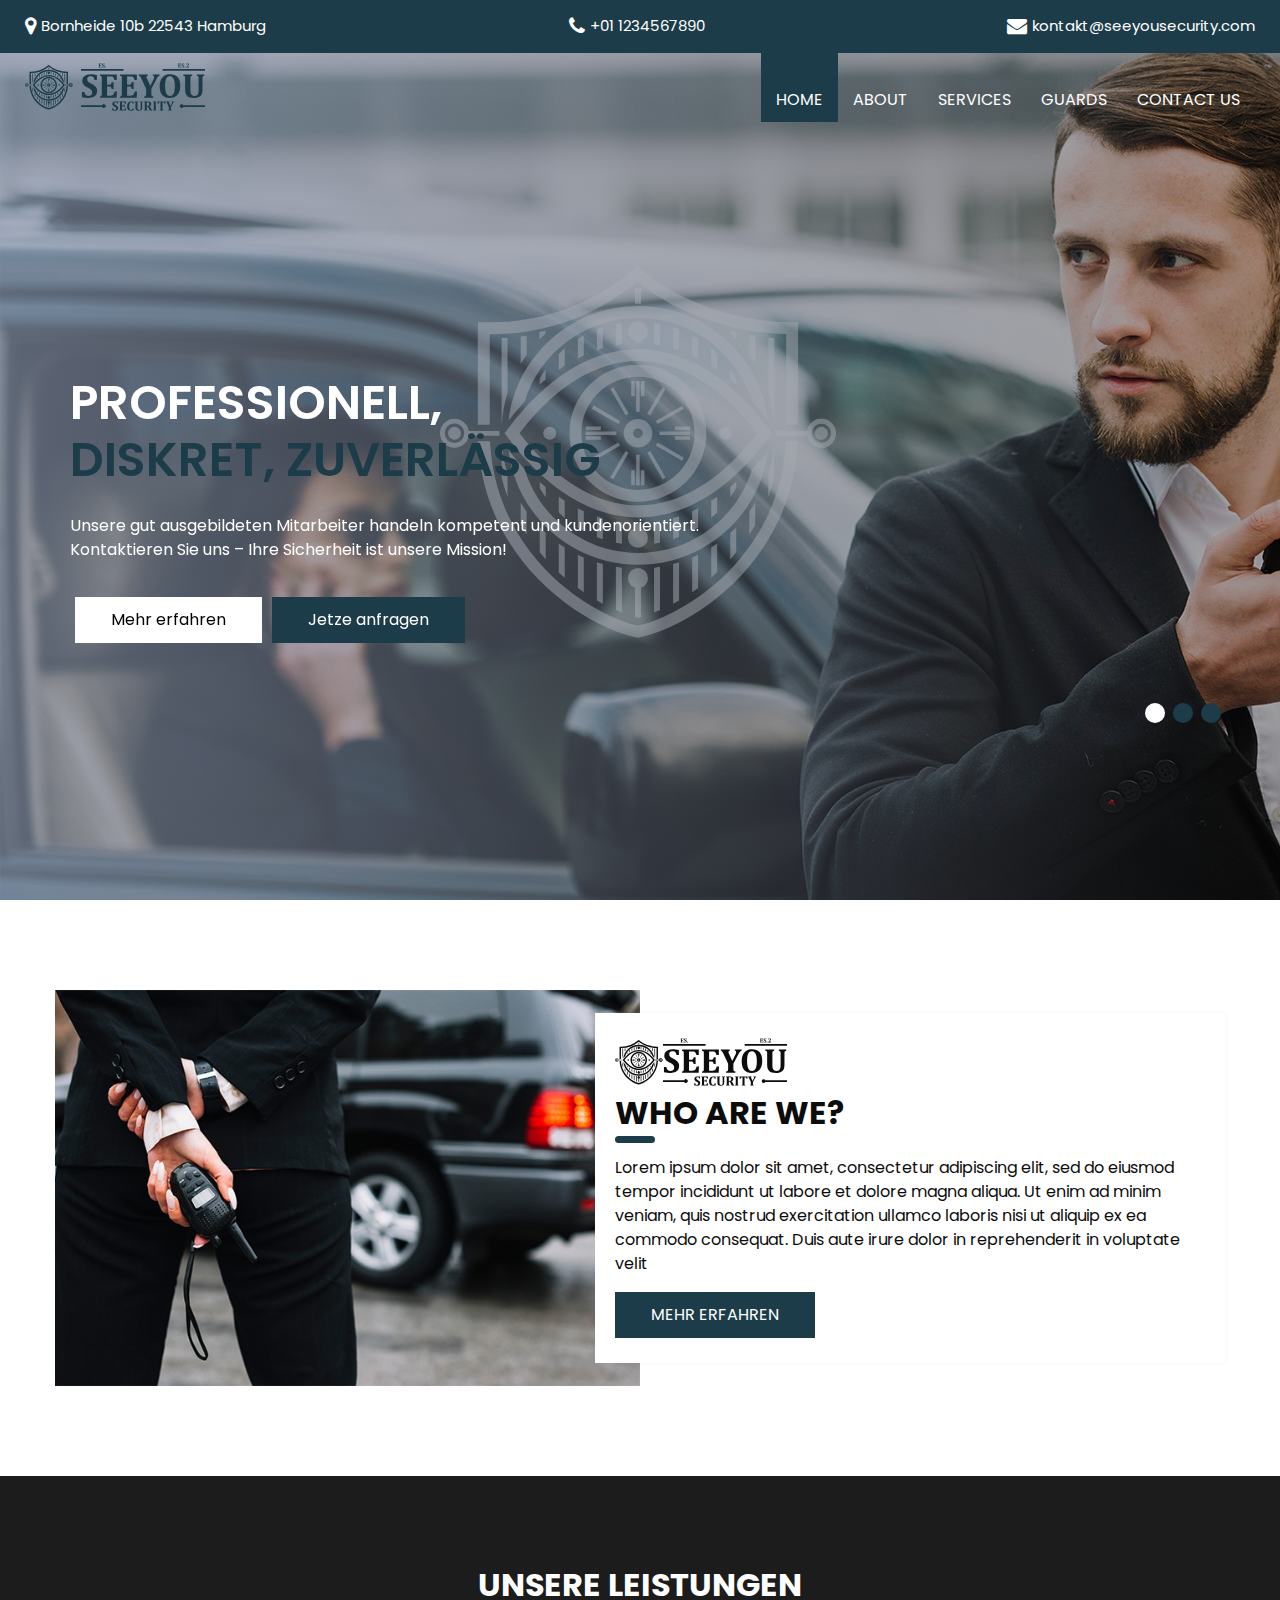
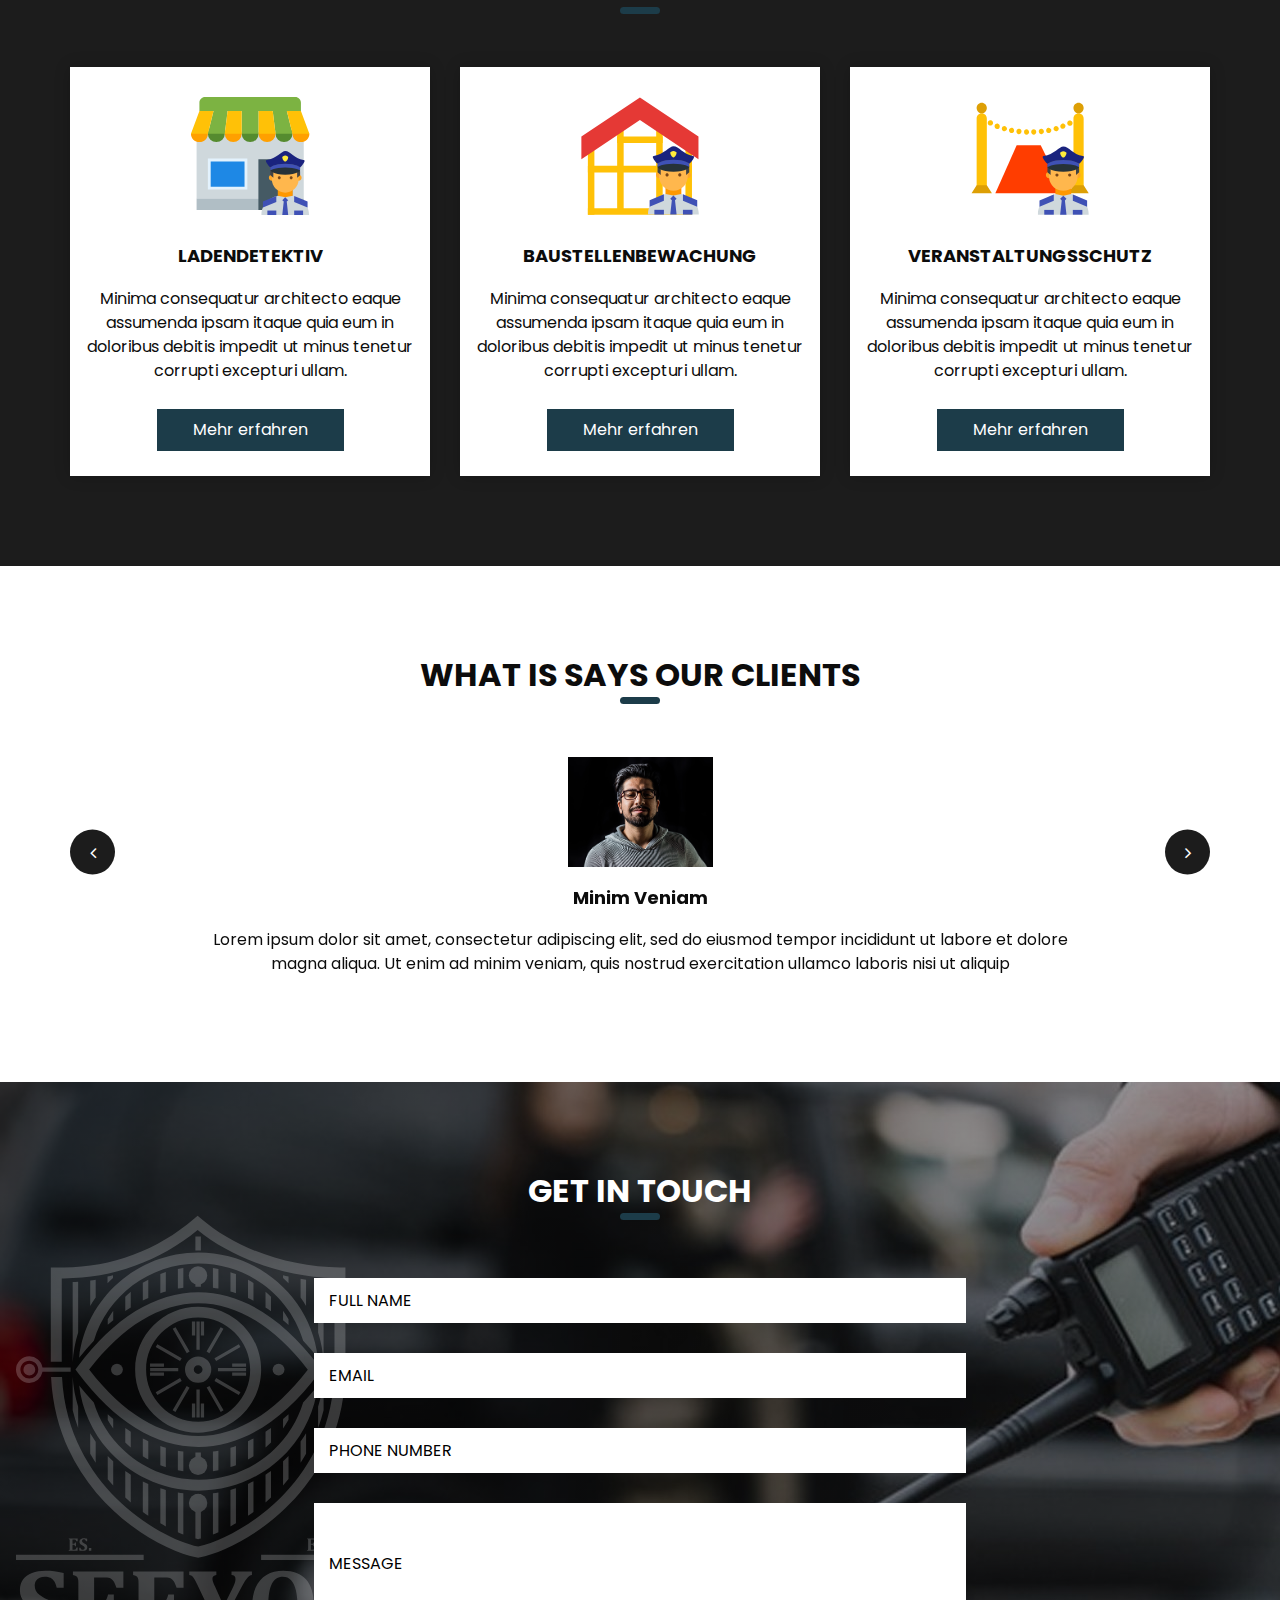
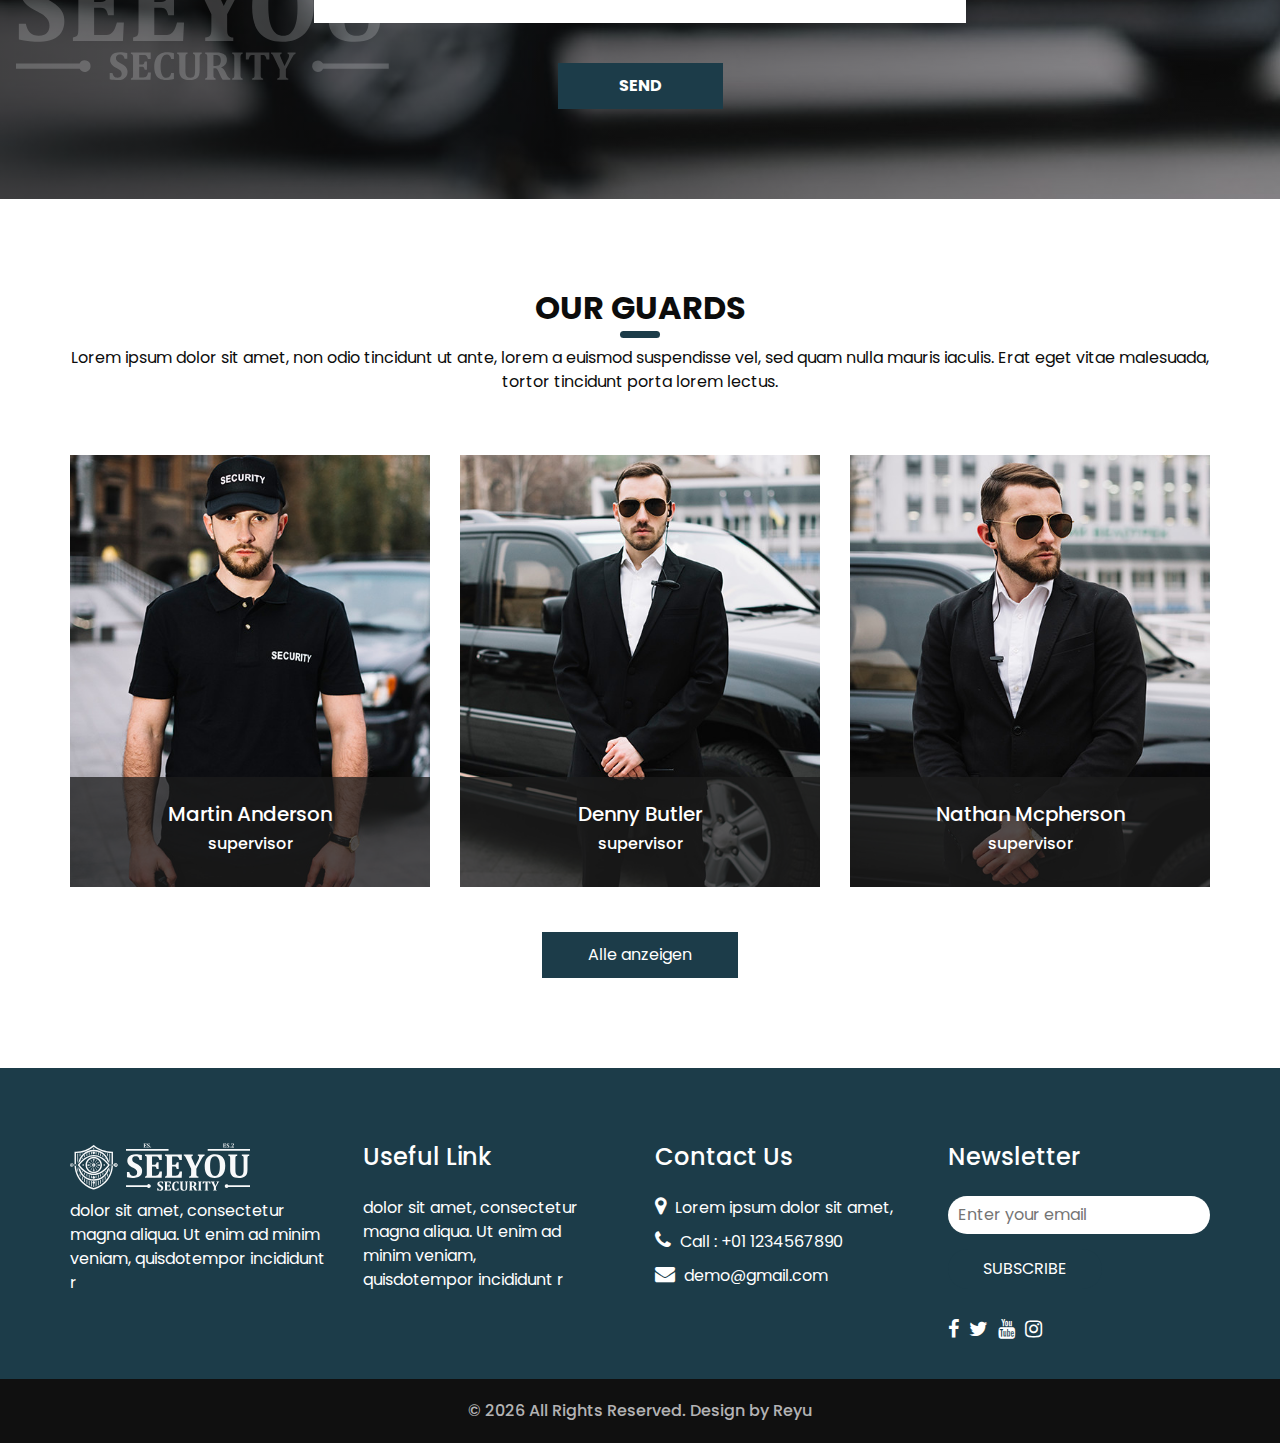
<file: index.html>
<!DOCTYPE html>
<html>

<head>
  <!-- Basic -->
  <meta charset="utf-8" />
  <meta http-equiv="X-UA-Compatible" content="IE=edge" />
  <!-- Mobile Metas -->
  <meta name="viewport" content="width=device-width, initial-scale=1, shrink-to-fit=no" />
  <!-- Site Metas -->
  <meta name="keywords" content="" />
  <meta name="description" content="" />
  <meta name="author" content="" />
  <link rel="shortcut icon" href="images/favicon.svg" type="image/x-icon">

  <title>SeeYou-Security</title>

  <!-- bootstrap core css -->
  <link rel="stylesheet" type="text/css" href="css/bootstrap.css" />

  <!-- fonts style -->
  <link href="https://fonts.googleapis.com/css?family=Open+Sans:400,700|Poppins:400,600,700&display=swap"
    rel="stylesheet" />

  <!-- Custom styles for this template -->
  <link href="css/style.css" rel="stylesheet" />
  <!-- responsive style -->
  <link href="css/responsive.css" rel="stylesheet" />
</head>

<body>
  <div class="hero_area">
    <!-- header section strats -->
    <div class="hero_bg_box">
      <div class="img-box">
        <img src="images/hero-bg.jpg" alt="">
      </div>
      <logo-main cls="logo-lg w-100 position-absolute t-50 l-0 tr-50 text-light o-5" style="--h: 400px;"></logo-main>
    </div>

    <header class="header_section">
      <div class="header_top">
        <div class="container-fluid">
          <div class="contact_link-container">
            <a href="">
              <i class="fa fa-map-marker" aria-hidden="true"></i>
              <span>
                Bornheide 10b 22543 Hamburg
              </span>
            </a>
            <a href="phone:">
              <i class="fa fa-phone" aria-hidden="true"></i>
              <span>
                +01 1234567890
              </span>
            </a>
            <a href="mail:kontakt@seeyousecurity.com">
              <i class="fa fa-envelope" aria-hidden="true"></i>
              <span>
                kontakt@seeyousecurity.com
              </span>
            </a>
          </div>
        </div>
      </div>
      <div class="header_bottom">
        <div class="container-fluid">
          <nav class="navbar navbar-expand-lg custom_nav-container">
            <a class="d-flex align-items-center gap-1" href="index.html">
              <logo-main cls="text-primary logo-main"></logo-main>
              <logo-text cls="text-primary logo-text"></logo-text>
            </a>
            <button class="navbar-toggler" type="button" data-toggle="collapse" data-target="#navbarSupportedContent"
              aria-controls="navbarSupportedContent" aria-expanded="false" aria-label="Toggle navigation">
              <span class=""></span>
            </button>

            <div class="collapse navbar-collapse ml-auto" id="navbarSupportedContent">
              <ul class="navbar-nav  ">
                <li class="nav-item active">
                  <a class="nav-link" href="index.html">Home <span class="sr-only">(current)</span></a>
                </li>
                <li class="nav-item">
                  <a class="nav-link" href="about.html"> About</a>
                </li>
                <li class="nav-item">
                  <a class="nav-link" href="service.html"> Services </a>
                </li>
                <li class="nav-item">
                  <a class="nav-link" href="guard.html"> Guards </a>
                </li>
                <li class="nav-item">
                  <a class="nav-link" href="contact.html">Contact us</a>
                </li>
              </ul>
            </div>
          </nav>
        </div>
      </div>
    </header>
    <!-- end header section -->
    <!-- slider section -->
    <section class=" slider_section ">
      <div id="carouselExampleIndicators" class="carousel slide" data-ride="carousel">
        <div class="carousel-inner">
          <div class="carousel-item active">
            <div class="container">
              <div class="row">
                <div class="col-md-7">
                  <div class="detail-box">
                    <h1>
                      Professionell,<br>
                      <span>
                        Diskret, Zuverlässig
                      </span>
                    </h1>
                    <p>
                      Unsere gut ausgebildeten Mitarbeiter handeln kompetent und kundenorientiert. Kontaktieren Sie uns
                      – Ihre Sicherheit ist unsere Mission!
                    </p>
                    <div class="btn-box">
                      <a href="" class="btn-1">Mehr erfahren</a>
                      <a href="" class="btn-2">Jetze anfragen</a>
                    </div>
                  </div>
                </div>
              </div>
            </div>
          </div>
          <div class="carousel-item ">
            <div class="container">
              <div class="row">
                <div class="col-md-7">
                  <div class="detail-box">
                    <h1>
                      Ihre Sicherheit<br>
                      <span>
                        Unsere Priorität
                      </span>
                    </h1>
                    <p>
                      Bei SeeYou-Security steht Ihr Schutz im Mittelpunkt. Wir bieten professionelle Sicherheitslösungen
                      für Unternehmen, Veranstaltungen und Privatkunden – zuverlässig und maßgeschneidert.
                    </p>
                    <div class="btn-box">
                      <a href="" class="btn-1"> Mehr erfahren </a>
                      <a href="" class="btn-2">Jetze anfragen</a>
                    </div>
                  </div>
                </div>
              </div>
            </div>
          </div>
          <div class="carousel-item ">
            <div class="container">
              <div class="row">
                <div class="col-md-7">
                  <div class="detail-box">
                    <h1>
                      Moderne Lösungen<br>
                      <span>
                        Starker Schutz
                      </span>
                    </h1>
                    <p>
                      Durch innovative Technologien und erfahrene Sicherheitskräfte gewährleisten wir höchsten Schutz.
                      Ob Objektschutz oder Event-Security – wir sind für Sie da.
                    </p>
                    <div class="btn-box">
                      <a href="" class="btn-1"> Mehr erfahren </a>
                      <a href="" class="btn-2">Jetze anfragen</a>
                    </div>
                  </div>
                </div>
              </div>
            </div>
          </div>
        </div>
        <div class="container idicator_container">
          <ol class="carousel-indicators">
            <li data-target="#carouselExampleIndicators" data-slide-to="0" class="active"></li>
            <li data-target="#carouselExampleIndicators" data-slide-to="1"></li>
            <li data-target="#carouselExampleIndicators" data-slide-to="2"></li>
          </ol>
        </div>
      </div>
    </section>
    <!-- end slider section -->
  </div>

  <!-- about section -->

  <section class="about_section layout_padding">
    <div class="container">
      <div class="row">
        <div class="col-md-6 px-0">
          <div class="img_container">
            <div class="img-box">
              <img src="images/about-img.jpg" alt="" />
            </div>
          </div>
        </div>
        <div class="col-md-6 px-0">
          <div class="detail-box">
            <div class="logo-container mb-2">
              <logo-main cls="text-black logo-main w-auto"></logo-main>
              <logo-text cls="text-black logo-text"></logo-text>
            </div>
            <div class="heading_container ">
              <h2>
                Who Are We?
              </h2>
            </div>
            <p>
              Lorem ipsum dolor sit amet, consectetur adipiscing elit, sed do
              eiusmod tempor incididunt ut labore et dolore magna aliqua. Ut
              enim ad minim veniam, quis nostrud exercitation ullamco laboris
              nisi ut aliquip ex ea commodo consequat. Duis aute irure dolor
              in reprehenderit in voluptate velit
            </p>
            <div class="btn-box">
              <a href="">
                Mehr erfahren
              </a>
            </div>
          </div>
        </div>
      </div>
    </div>
  </section>

  <!-- end about section -->

  <!-- service section -->

  <section class="service_section layout_padding position-relative">

    <div class="container">
      <div class="heading_container heading_center">
        <h2>
          Unsere Leistungen
        </h2>
      </div>

      <div class="row">
        <div class="col-md-4">
          <div class="box ">
            <div class="img-box">
              <img src="images/retail_security.svg" width="128" height="128" />
            </div>
            <div class="detail-box">
              <h6>
                Ladendetektiv
              </h6>
              <p>
                Minima consequatur architecto eaque assumenda ipsam itaque quia eum in doloribus debitis impedit ut
                minus tenetur corrupti excepturi ullam.
              </p>
              <a href="">
                Mehr erfahren
              </a>
            </div>
          </div>
        </div>
        <div class="col-md-4">
          <div class="box ">
            <div class="img-box">
              <img src="images/construction_security.svg" width="128" height="128" />
            </div>
            <div class="detail-box">
              <h6>
                Baustellenbewachung
              </h6>
              <p>
                Minima consequatur architecto eaque assumenda ipsam itaque quia eum in doloribus debitis impedit ut
                minus tenetur corrupti excepturi ullam.
              </p>
              <a href="">
                Mehr erfahren
              </a>
            </div>
          </div>
        </div>
        <div class="col-md-4">
          <div class="box ">
            <div class="img-box">
              <img src="images/event_security.svg" width="128" height="128" />
            </div>
            <div class="detail-box">
              <h6>
                Veranstaltungsschutz
              </h6>
              <p>
                Minima consequatur architecto eaque assumenda ipsam itaque quia eum in doloribus debitis impedit ut
                minus tenetur corrupti excepturi ullam.
              </p>
              <a href="">
                Mehr erfahren
              </a>
            </div>
          </div>
        </div>
      </div>
    </div>
  </section>

  <!-- end service section -->


  <!-- client section -->

  <section class="client_section layout_padding">
    <div class="container ">
      <div class="heading_container heading_center">
        <h2>
          What is says our clients
        </h2>
      </div>
      <div id="carouselExampleControls" class="carousel slide" data-ride="carousel">
        <div class="carousel-inner">
          <div class="carousel-item active">
            <div class="box">
              <div class="img-box">
                <img src="images/client.png" alt="">
              </div>
              <div class="detail-box">
                <h4>
                  Minim Veniam
                </h4>
                <p>
                  Lorem ipsum dolor sit amet, consectetur adipiscing elit, sed
                  do eiusmod tempor incididunt ut labore et dolore magna
                  aliqua. Ut enim ad minim veniam, quis nostrud exercitation
                  ullamco laboris nisi ut aliquip
                </p>
              </div>
            </div>
          </div>
          <div class="carousel-item">
            <div class="box">
              <div class="img-box">
                <img src="images/client.png" alt="">
              </div>
              <div class="detail-box">
                <h4>
                  Minim Veniam
                </h4>
                <p>
                  Lorem ipsum dolor sit amet, consectetur adipiscing elit, sed
                  do eiusmod tempor incididunt ut labore et dolore magna
                  aliqua. Ut enim ad minim veniam, quis nostrud exercitation
                  ullamco laboris nisi ut aliquip
                </p>
              </div>
            </div>
          </div>
          <div class="carousel-item ">
            <div class="box">
              <div class="img-box">
                <img src="images/client.png" alt="">
              </div>
              <div class="detail-box">
                <h4>
                  Minim Veniam
                </h4>
                <p>
                  Lorem ipsum dolor sit amet, consectetur adipiscing elit, sed
                  do eiusmod tempor incididunt ut labore et dolore magna
                  aliqua. Ut enim ad minim veniam, quis nostrud exercitation
                  ullamco laboris nisi ut aliquip
                </p>
              </div>
            </div>
          </div>
        </div>
        <div class="carousel_btn-box">
          <a class="carousel-control-prev" href="#carouselExampleControls" role="button" data-slide="prev">
            <i class="fa fa-angle-left" aria-hidden="true"></i>
            <span class="sr-only">Previous</span>
          </a>
          <a class="carousel-control-next" href="#carouselExampleControls" role="button" data-slide="next">
            <i class="fa fa-angle-right" aria-hidden="true"></i>
            <span class="sr-only">Next</span>
          </a>
        </div>
      </div>
    </div>
  </section>

  <!-- end client section -->

  <!-- contact section -->

  <section class="contact_section layout_padding position-relative">
    <div class="contact_bg_box">
      <div class="img-box">
        <img src="images/contact-bg.jpg" alt="">
      </div>
    </div>
    <div
      class="position-absolute d-flex px-3 flex-column align-items-start h-100 justify-content-center flex-wrap t-0 w-100 o-2 text-light">
      <logo-main cls="logo-lg w-auto" style="--h:23rem"></logo-main>
      <logo-text cls="logo-lg w-auto mt--2"></logo-text>
    </div>
    <div class="container">
      <div class="heading_container heading_center">
        <h2>
          Get In touch
        </h2>
      </div>
      <div class="">
        <div class="row">
          <div class="col-md-7 mx-auto">
            <form action="#">
              <div class="contact_form-container">
                <div>
                  <div>
                    <input type="text" placeholder="Full Name" />
                  </div>
                  <div>
                    <input type="email" placeholder="Email " />
                  </div>
                  <div>
                    <input type="text" placeholder="Phone Number" />
                  </div>
                  <div class="">
                    <input type="text" placeholder="Message" class="message_input" />
                  </div>
                  <div class="btn-box ">
                    <button type="submit">
                      Send
                    </button>
                  </div>
                </div>
              </div>
            </form>
          </div>
        </div>
      </div>
    </div>
  </section>

  <!-- end contact section -->

  <!-- team section -->

  <section class="team_section layout_padding">
    <div class="container">
      <div class="heading_container heading_center">
        <h2>
          Our Guards
        </h2>
        <p>
          Lorem ipsum dolor sit amet, non odio tincidunt ut ante, lorem a euismod suspendisse vel, sed quam nulla mauris
          iaculis. Erat eget vitae malesuada, tortor tincidunt porta lorem lectus.
        </p>
      </div>
      <div class="row">
        <div class="col-md-4 col-sm-6 mx-auto ">
          <div class="box">
            <div class="img-box">
              <img src="images/t1.jpg" alt="">
            </div>
            <div class="detail-box">
              <h5>
                Martin Anderson
              </h5>
              <h6 class="">
                supervisor
              </h6>
            </div>
          </div>
        </div>
        <div class="col-md-4 col-sm-6 mx-auto ">
          <div class="box">
            <div class="img-box">
              <img src="images/t2.jpg" alt="">
            </div>
            <div class="detail-box">
              <h5>
                Denny Butler
              </h5>
              <h6 class="">
                supervisor
              </h6>
            </div>
          </div>
        </div>
        <div class="col-md-4 col-sm-6 mx-auto ">
          <div class="box">
            <div class="img-box">
              <img src="images/t3.jpg" alt="">
            </div>
            <div class="detail-box">
              <h5>
                Nathan Mcpherson
              </h5>
              <h6 class="">
                supervisor
              </h6>
            </div>
          </div>
        </div>
      </div>
      <div class="btn-box">
        <a href="">
          Alle anzeigen
        </a>
      </div>
    </div>

  </section>

  <!-- end team section -->

  <!-- info section -->
  <section class="info_section ">
    <div class="container">
      <div class="row">
        <div class="col-md-3">
          <div class="info_logo">
            <a class="d-flex align-items-center gap-1 mb-2" href="index.html">
              <logo-main cls="text-light logo-main w-auto"></logo-main>
              <logo-text cls="text-light logo-text"></logo-text>
            </a>
            <p>
              dolor sit amet, consectetur magna aliqua. Ut enim ad minim veniam, quisdotempor incididunt r
            </p>
          </div>
        </div>
        <div class="col-md-3">
          <div class="info_links">
            <h5>
              Useful Link
            </h5>
            <ul>
              <li>
                <a href="">
                  dolor sit amet, consectetur
                </a>
              </li>
              <li>
                <a href="">
                  magna aliqua. Ut enim ad
                </a>
              </li>
              <li>
                <a href="">
                  minim veniam,
                </a>
              </li>
              <li>
                <a href="">
                  quisdotempor incididunt r
                </a>
              </li>
            </ul>
          </div>
        </div>
        <div class="col-md-3">
          <div class="info_info">
            <h5>
              Contact Us
            </h5>
          </div>
          <div class="info_contact">
            <a href="" class="">
              <i class="fa fa-map-marker" aria-hidden="true"></i>
              <span>
                Lorem ipsum dolor sit amet,
              </span>
            </a>
            <a href="" class="">
              <i class="fa fa-phone" aria-hidden="true"></i>
              <span>
                Call : +01 1234567890
              </span>
            </a>
            <a href="" class="">
              <i class="fa fa-envelope" aria-hidden="true"></i>
              <span>
                demo@gmail.com
              </span>
            </a>
          </div>
        </div>
        <div class="col-md-3">
          <div class="info_form ">
            <h5>
              Newsletter
            </h5>
            <form action="#">
              <input type="email" placeholder="Enter your email">
              <button>
                Subscribe
              </button>
            </form>
            <div class="social_box">
              <a href="">
                <i class="fa fa-facebook" aria-hidden="true"></i>
              </a>
              <a href="">
                <i class="fa fa-twitter" aria-hidden="true"></i>
              </a>
              <a href="">
                <i class="fa fa-youtube" aria-hidden="true"></i>
              </a>
              <a href="">
                <i class="fa fa-instagram" aria-hidden="true"></i>
              </a>
            </div>
          </div>
        </div>
      </div>
    </div>
  </section>

  <!-- end info_section -->


  <!-- footer section -->
  <footer class="container-fluid footer_section">
    <p>
      &copy; <span id="currentYear"></span> All Rights Reserved. Design by
      <a href="#">Reyu</a>
    </p>
  </footer>
  <!-- footer section -->

  <script src="js/jquery-3.4.1.min.js"></script>
  <script src="js/bootstrap.js"></script>
  <script src="js/custom.js"></script>
</body>

</html>
</file>
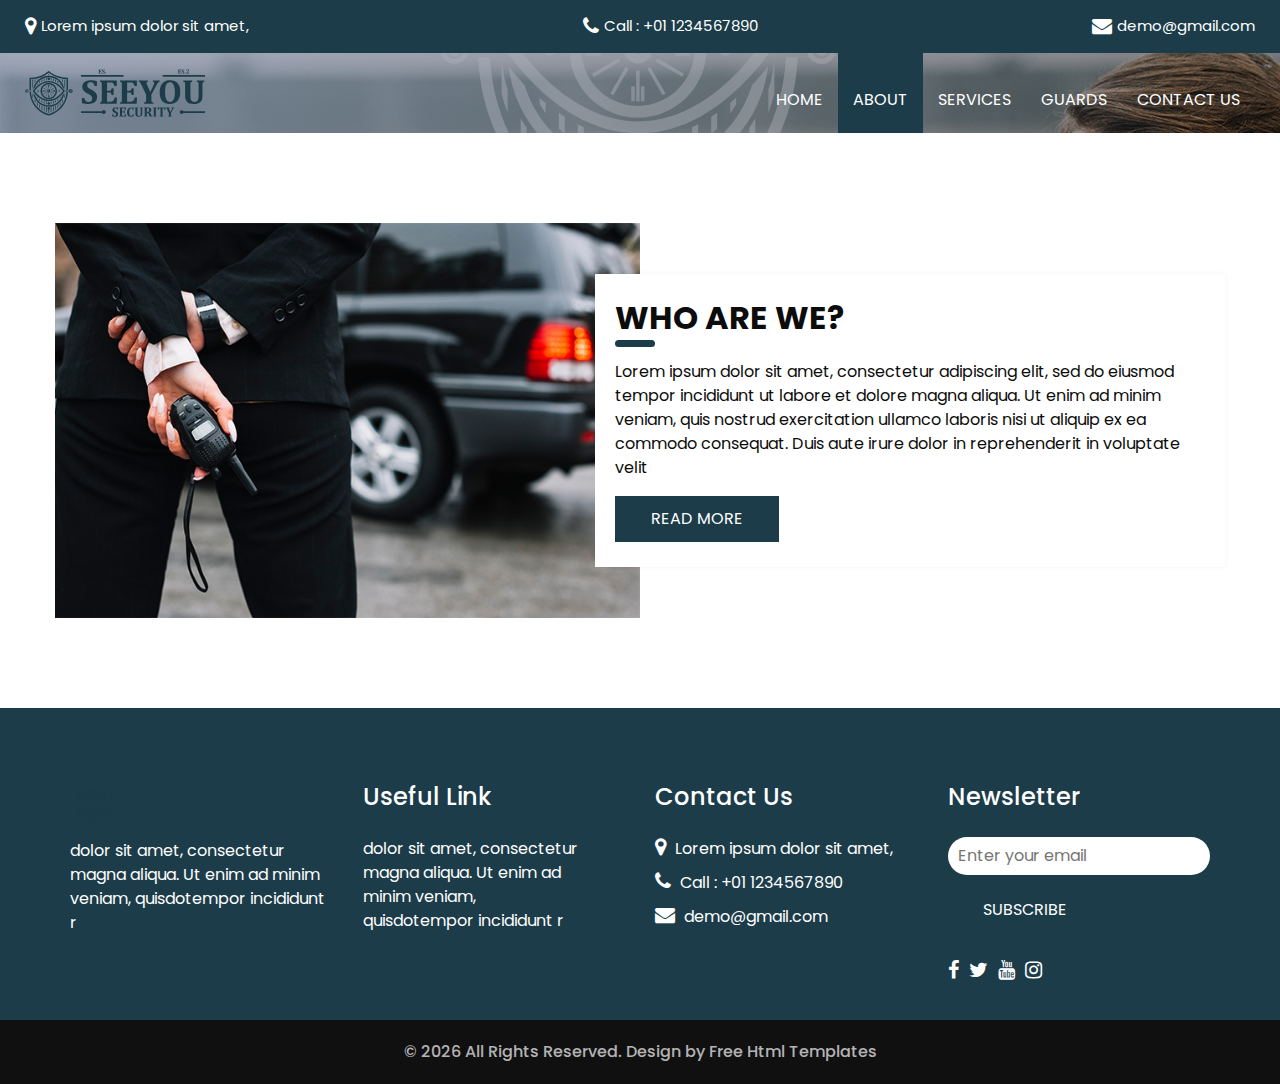
<file: about.html>
<!DOCTYPE html>
<html>

<head>
  <!-- Basic -->
  <meta charset="utf-8" />
  <meta http-equiv="X-UA-Compatible" content="IE=edge" />
  <!-- Mobile Metas -->
  <meta name="viewport" content="width=device-width, initial-scale=1, shrink-to-fit=no" />
  <!-- Site Metas -->
  <meta name="keywords" content="" />
  <meta name="description" content="" />
  <meta name="author" content="" />
  <link rel="shortcut icon" href="images/favicon.png" type="image/x-icon">

  <title>SEEYOU Security</title>

  <!-- bootstrap core css -->
  <link rel="stylesheet" type="text/css" href="css/bootstrap.css" />

  <!-- fonts style -->
  <link href="https://fonts.googleapis.com/css?family=Open+Sans:400,700|Poppins:400,600,700&display=swap"
    rel="stylesheet" />

  <!-- Custom styles for this template -->
  <link href="css/style.css" rel="stylesheet" />
  <!-- responsive style -->
  <link href="css/responsive.css" rel="stylesheet" />
</head>

<body class="sub_page">
  <div class="hero_area">
    <!-- header section strats -->
    <div class="hero_bg_box">
      <div class="img-box">
        <img src="images/hero-bg.jpg" alt="">
      </div>
      <logo-main cls="logo-lg w-100 position-absolute t-50 l-0 tr-50 text-light o-5" style="--h: 400px;"></logo-main>
    </div>

    <header class="header_section">
      <div class="header_top">
        <div class="container-fluid">
          <div class="contact_link-container">
            <a href="" class="contact_link1">
              <i class="fa fa-map-marker" aria-hidden="true"></i>
              <span>
                Lorem ipsum dolor sit amet,
              </span>
            </a>
            <a href="" class="contact_link2">
              <i class="fa fa-phone" aria-hidden="true"></i>
              <span>
                Call : +01 1234567890
              </span>
            </a>
            <a href="" class="contact_link3">
              <i class="fa fa-envelope" aria-hidden="true"></i>
              <span>
                demo@gmail.com
              </span>
            </a>
          </div>
        </div>
      </div>
      <div class="header_bottom">
        <div class="container-fluid">
          <nav class="navbar navbar-expand-lg custom_nav-container">
            <a class="d-flex align-items-center gap-1" href="index.html">
              <logo-main cls="text-primary logo-main"></logo-main>
              <logo-text cls="text-primary logo-text"></logo-text>
            </a>
            <button class="navbar-toggler" type="button" data-toggle="collapse" data-target="#navbarSupportedContent"
              aria-controls="navbarSupportedContent" aria-expanded="false" aria-label="Toggle navigation">
              <span class=""></span>
            </button>

            <div class="collapse navbar-collapse ml-auto" id="navbarSupportedContent">
              <ul class="navbar-nav  ">
                <li class="nav-item ">
                  <a class="nav-link" href="index.html">Home <span class="sr-only">(current)</span></a>
                </li>
                <li class="nav-item active">
                  <a class="nav-link" href="about.html"> About</a>
                </li>
                <li class="nav-item">
                  <a class="nav-link" href="service.html"> Services </a>
                </li>
                <li class="nav-item">
                  <a class="nav-link" href="guard.html"> Guards </a>
                </li>
                <li class="nav-item">
                  <a class="nav-link" href="contact.html">Contact us</a>
                </li>
              </ul>
            </div>
          </nav>
        </div>
      </div>
    </header>
    <!-- end header section -->
  </div>

  <!-- about section -->

  <section class="about_section layout_padding">
    <div class="container">
      <div class="row">
        <div class="col-md-6 px-0">
          <div class="img_container">
            <div class="img-box">
              <img src="images/about-img.jpg" alt="" />
            </div>
          </div>
        </div>
        <div class="col-md-6 px-0">
          <div class="detail-box">
            <div class="heading_container ">
              <h2>
                Who Are We?
              </h2>
            </div>
            <p>
              Lorem ipsum dolor sit amet, consectetur adipiscing elit, sed do
              eiusmod tempor incididunt ut labore et dolore magna aliqua. Ut
              enim ad minim veniam, quis nostrud exercitation ullamco laboris
              nisi ut aliquip ex ea commodo consequat. Duis aute irure dolor
              in reprehenderit in voluptate velit
            </p>
            <div class="btn-box">
              <a href="">
                Read More
              </a>
            </div>
          </div>
        </div>
      </div>
    </div>
  </section>

  <!-- end about section -->

  <!-- info section -->
  <section class="info_section ">
    <div class="container">
      <div class="row">
        <div class="col-md-3">
          <div class="info_logo">
            <a class="d-flex align-items-center gap-1 mb-2" href="index.html">
              <logo-main cls="text-primary logo-main w-auto"></logo-main>
              <logo-text cls="text-primary logo-text"></logo-text>
            </a>
            <p>
              dolor sit amet, consectetur magna aliqua. Ut enim ad minim veniam, quisdotempor incididunt r
            </p>
          </div>
        </div>
        <div class="col-md-3">
          <div class="info_links">
            <h5>
              Useful Link
            </h5>
            <ul>
              <li>
                <a href="">
                  dolor sit amet, consectetur
                </a>
              </li>
              <li>
                <a href="">
                  magna aliqua. Ut enim ad
                </a>
              </li>
              <li>
                <a href="">
                  minim veniam,
                </a>
              </li>
              <li>
                <a href="">
                  quisdotempor incididunt r
                </a>
              </li>
            </ul>
          </div>
        </div>
        <div class="col-md-3">
          <div class="info_info">
            <h5>
              Contact Us
            </h5>
          </div>
          <div class="info_contact">
            <a href="" class="">
              <i class="fa fa-map-marker" aria-hidden="true"></i>
              <span>
                Lorem ipsum dolor sit amet,
              </span>
            </a>
            <a href="" class="">
              <i class="fa fa-phone" aria-hidden="true"></i>
              <span>
                Call : +01 1234567890
              </span>
            </a>
            <a href="" class="">
              <i class="fa fa-envelope" aria-hidden="true"></i>
              <span>
                demo@gmail.com
              </span>
            </a>
          </div>
        </div>
        <div class="col-md-3">
          <div class="info_form ">
            <h5>
              Newsletter
            </h5>
            <form action="#">
              <input type="email" placeholder="Enter your email">
              <button>
                Subscribe
              </button>
            </form>
            <div class="social_box">
              <a href="">
                <i class="fa fa-facebook" aria-hidden="true"></i>
              </a>
              <a href="">
                <i class="fa fa-twitter" aria-hidden="true"></i>
              </a>
              <a href="">
                <i class="fa fa-youtube" aria-hidden="true"></i>
              </a>
              <a href="">
                <i class="fa fa-instagram" aria-hidden="true"></i>
              </a>
            </div>
          </div>
        </div>
      </div>
    </div>
  </section>

  <!-- end info_section -->




  <!-- footer section -->
  <footer class="container-fluid footer_section">
    <p>
      &copy; <span id="currentYear"></span> All Rights Reserved. Design by
      <a href="https://html.design/">Free Html Templates</a>
    </p>
  </footer>
  <!-- footer section -->

  <script src="js/jquery-3.4.1.min.js"></script>
  <script src="js/bootstrap.js"></script>
  <script src="js/custom.js"></script>
</body>

</html>
</file>
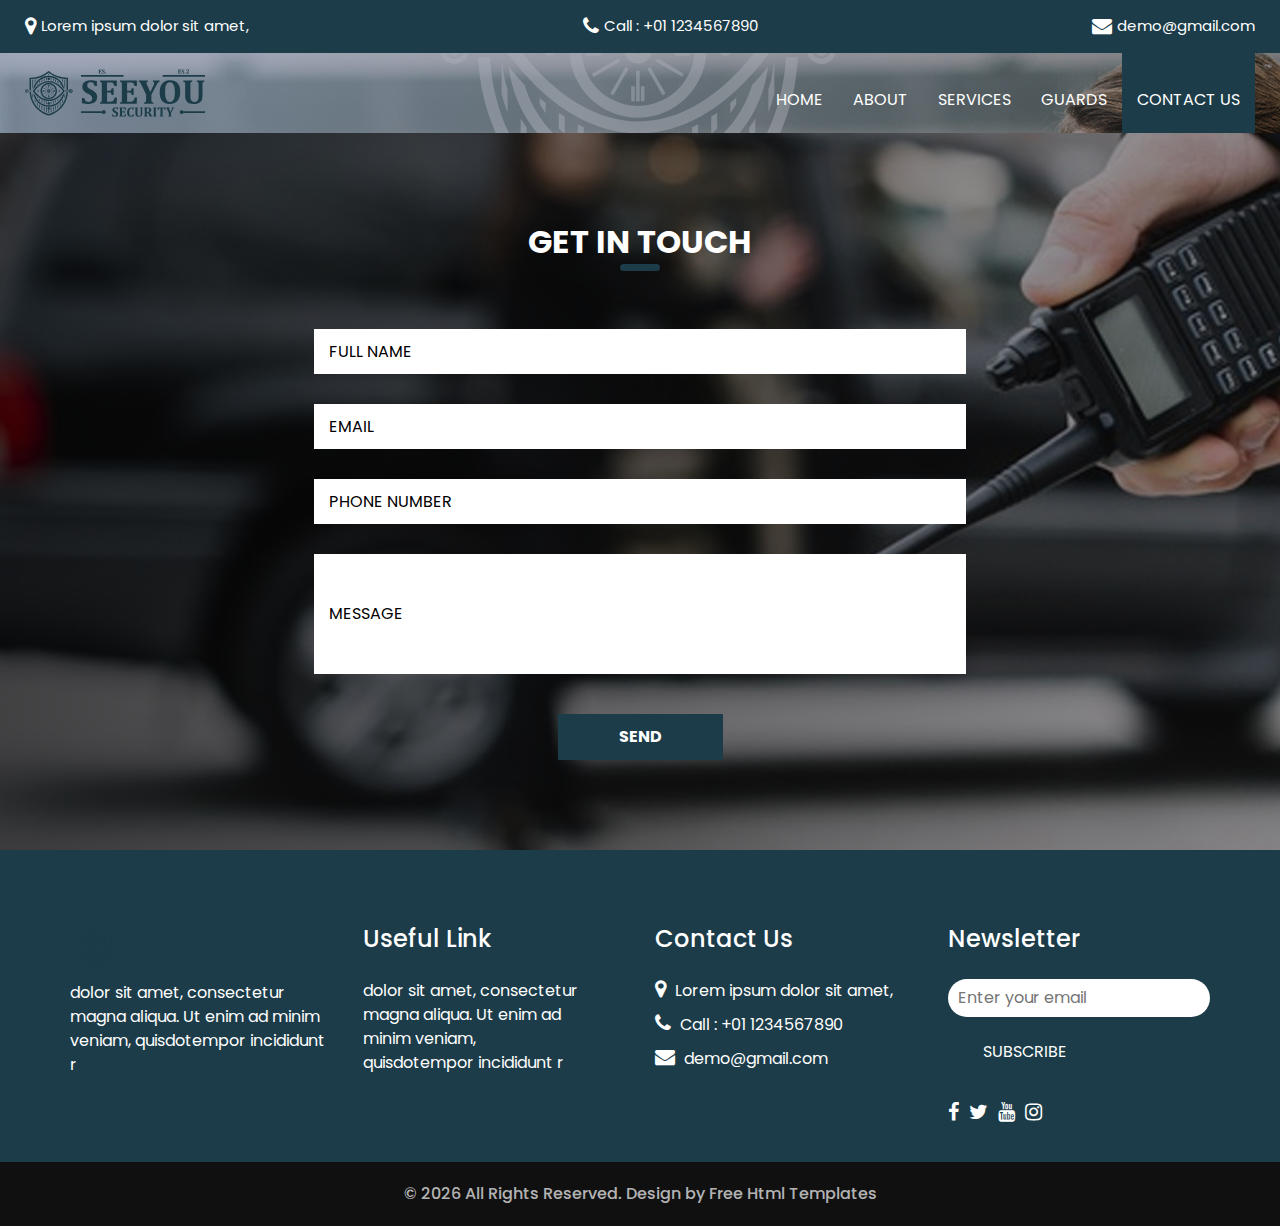
<file: contact.html>
<!DOCTYPE html>
<html>

<head>
  <!-- Basic -->
  <meta charset="utf-8" />
  <meta http-equiv="X-UA-Compatible" content="IE=edge" />
  <!-- Mobile Metas -->
  <meta name="viewport" content="width=device-width, initial-scale=1, shrink-to-fit=no" />
  <!-- Site Metas -->
  <meta name="keywords" content="" />
  <meta name="description" content="" />
  <meta name="author" content="" />
  <link rel="shortcut icon" href="images/favicon.png" type="image/x-icon">

  <title>SEEYOU Security</title>

  <!-- bootstrap core css -->
  <link rel="stylesheet" type="text/css" href="css/bootstrap.css" />

  <!-- fonts style -->
  <link href="https://fonts.googleapis.com/css?family=Open+Sans:400,700|Poppins:400,600,700&display=swap"
    rel="stylesheet" />

  <!-- Custom styles for this template -->
  <link href="css/style.css" rel="stylesheet" />
  <!-- responsive style -->
  <link href="css/responsive.css" rel="stylesheet" />
</head>

<body class="sub_page">
  <div class="hero_area">
    <!-- header section strats -->
    <div class="hero_bg_box">
      <div class="img-box">
        <img src="images/hero-bg.jpg" alt="">
      </div>
      <logo-main cls="logo-lg w-100 position-absolute t-50 l-0 tr-50 text-light o-5" style="--h: 400px;"></logo-main>

    </div>

    <header class="header_section">
      <div class="header_top">
        <div class="container-fluid">
          <div class="contact_link-container">
            <a href="" class="contact_link1">
              <i class="fa fa-map-marker" aria-hidden="true"></i>
              <span>
                Lorem ipsum dolor sit amet,
              </span>
            </a>
            <a href="" class="contact_link2">
              <i class="fa fa-phone" aria-hidden="true"></i>
              <span>
                Call : +01 1234567890
              </span>
            </a>
            <a href="" class="contact_link3">
              <i class="fa fa-envelope" aria-hidden="true"></i>
              <span>
                demo@gmail.com
              </span>
            </a>
          </div>
        </div>
      </div>
      <div class="header_bottom">
        <div class="container-fluid">
          <nav class="navbar navbar-expand-lg custom_nav-container">
            <a class="d-flex align-items-center gap-1" href="index.html">
              <logo-main cls="text-primary logo-main"></logo-main>
              <logo-text cls="text-primary logo-text"></logo-text>
            </a>
            <button class="navbar-toggler" type="button" data-toggle="collapse" data-target="#navbarSupportedContent"
              aria-controls="navbarSupportedContent" aria-expanded="false" aria-label="Toggle navigation">
              <span class=""></span>
            </button>

            <div class="collapse navbar-collapse ml-auto" id="navbarSupportedContent">
              <ul class="navbar-nav  ">
                <li class="nav-item ">
                  <a class="nav-link" href="index.html">Home <span class="sr-only">(current)</span></a>
                </li>
                <li class="nav-item">
                  <a class="nav-link" href="about.html"> About</a>
                </li>
                <li class="nav-item">
                  <a class="nav-link" href="service.html"> Services </a>
                </li>
                <li class="nav-item">
                  <a class="nav-link" href="guard.html"> Guards </a>
                </li>
                <li class="nav-item active">
                  <a class="nav-link" href="contact.html">Contact us</a>
                </li>
              </ul>
            </div>
          </nav>
        </div>
      </div>
    </header>
    <!-- end header section -->
  </div>

  <!-- contact section -->

  <section class="contact_section layout_padding">
    <div class="contact_bg_box">
      <div class="img-box">
        <img src="images/contact-bg.jpg" alt="">
      </div>
    </div>
    <div class="container">
      <div class="heading_container heading_center">
        <h2>
          Get In touch
        </h2>
      </div>
      <div class="">
        <div class="row">
          <div class="col-md-7 mx-auto">
            <form action="#">
              <div class="contact_form-container">
                <div>
                  <div>
                    <input type="text" placeholder="Full Name" />
                  </div>
                  <div>
                    <input type="email" placeholder="Email " />
                  </div>
                  <div>
                    <input type="text" placeholder="Phone Number" />
                  </div>
                  <div class="">
                    <input type="text" placeholder="Message" class="message_input" />
                  </div>
                  <div class="btn-box ">
                    <button type="submit">
                      Send
                    </button>
                  </div>
                </div>
              </div>
            </form>
          </div>
        </div>
      </div>
    </div>
  </section>

  <!-- end contact section -->

  <!-- info section -->
  <section class="info_section ">
    <div class="container">
      <div class="row">
        <div class="col-md-3">
          <div class="info_logo">
            <a class="d-flex align-items-center gap-1 mb-2" href="index.html">
              <logo-main cls="text-primary logo-main w-auto"></logo-main>
              <logo-text cls="text-primary logo-text"></logo-text>
            </a>
            <p>
              dolor sit amet, consectetur magna aliqua. Ut enim ad minim veniam, quisdotempor incididunt r
            </p>
          </div>
        </div>
        <div class="col-md-3">
          <div class="info_links">
            <h5>
              Useful Link
            </h5>
            <ul>
              <li>
                <a href="">
                  dolor sit amet, consectetur
                </a>
              </li>
              <li>
                <a href="">
                  magna aliqua. Ut enim ad
                </a>
              </li>
              <li>
                <a href="">
                  minim veniam,
                </a>
              </li>
              <li>
                <a href="">
                  quisdotempor incididunt r
                </a>
              </li>
            </ul>
          </div>
        </div>
        <div class="col-md-3">
          <div class="info_info">
            <h5>
              Contact Us
            </h5>
          </div>
          <div class="info_contact">
            <a href="" class="">
              <i class="fa fa-map-marker" aria-hidden="true"></i>
              <span>
                Lorem ipsum dolor sit amet,
              </span>
            </a>
            <a href="" class="">
              <i class="fa fa-phone" aria-hidden="true"></i>
              <span>
                Call : +01 1234567890
              </span>
            </a>
            <a href="" class="">
              <i class="fa fa-envelope" aria-hidden="true"></i>
              <span>
                demo@gmail.com
              </span>
            </a>
          </div>
        </div>
        <div class="col-md-3">
          <div class="info_form ">
            <h5>
              Newsletter
            </h5>
            <form action="#">
              <input type="email" placeholder="Enter your email">
              <button>
                Subscribe
              </button>
            </form>
            <div class="social_box">
              <a href="">
                <i class="fa fa-facebook" aria-hidden="true"></i>
              </a>
              <a href="">
                <i class="fa fa-twitter" aria-hidden="true"></i>
              </a>
              <a href="">
                <i class="fa fa-youtube" aria-hidden="true"></i>
              </a>
              <a href="">
                <i class="fa fa-instagram" aria-hidden="true"></i>
              </a>
            </div>
          </div>
        </div>
      </div>
    </div>
  </section>

  <!-- end info_section -->




  <!-- footer section -->
  <footer class="container-fluid footer_section">
    <p>
      &copy; <span id="currentYear"></span> All Rights Reserved. Design by
      <a href="https://html.design/">Free Html Templates</a>
    </p>
  </footer>
  <!-- footer section -->

  <script src="js/jquery-3.4.1.min.js"></script>
  <script src="js/bootstrap.js"></script>
  <script src="js/custom.js"></script>
</body>

</html>
</file>
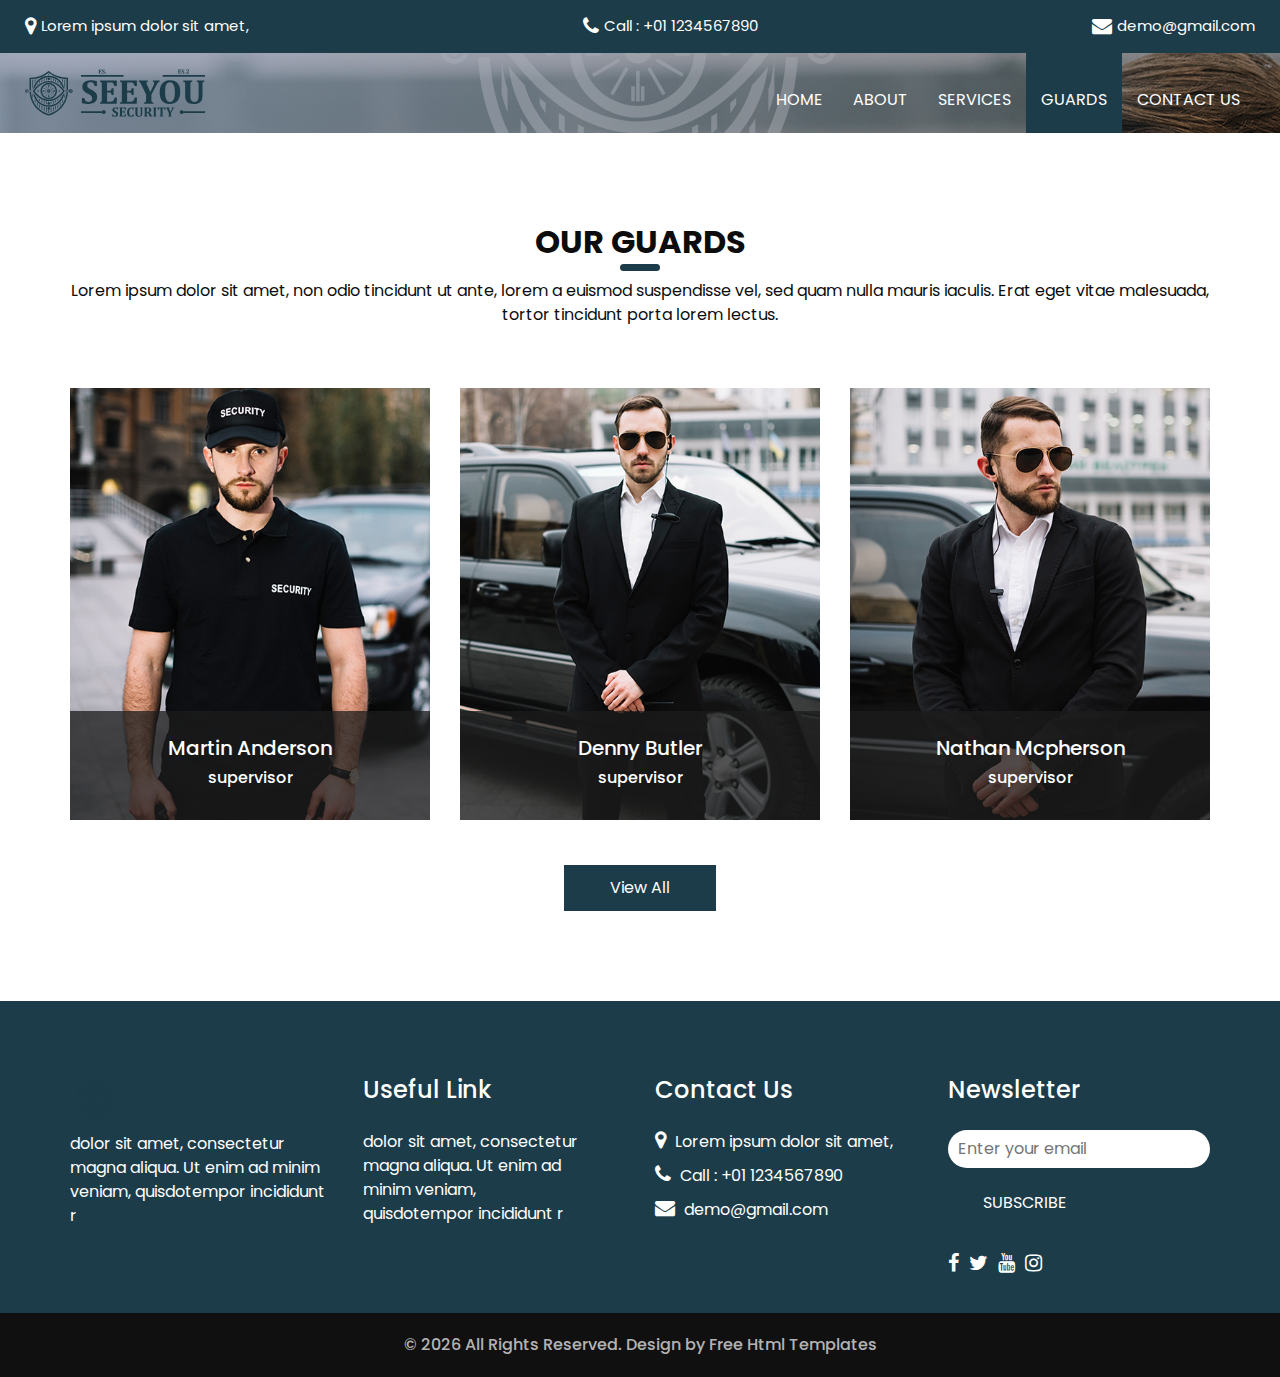
<file: guard.html>
<!DOCTYPE html>
<html>

<head>
  <!-- Basic -->
  <meta charset="utf-8" />
  <meta http-equiv="X-UA-Compatible" content="IE=edge" />
  <!-- Mobile Metas -->
  <meta name="viewport" content="width=device-width, initial-scale=1, shrink-to-fit=no" />
  <!-- Site Metas -->
  <meta name="keywords" content="" />
  <meta name="description" content="" />
  <meta name="author" content="" />
  <link rel="shortcut icon" href="images/favicon.png" type="image/x-icon">

  <title>Guarder</title>

  <!-- bootstrap core css -->
  <link rel="stylesheet" type="text/css" href="css/bootstrap.css" />

  <!-- fonts style -->
  <link href="https://fonts.googleapis.com/css?family=Open+Sans:400,700|Poppins:400,600,700&display=swap"
    rel="stylesheet" />

  <!-- Custom styles for this template -->
  <link href="css/style.css" rel="stylesheet" />
  <!-- responsive style -->
  <link href="css/responsive.css" rel="stylesheet" />
</head>

<body class="sub_page">
  <div class="hero_area">
    <!-- header section strats -->
    <div class="hero_bg_box">
      <div class="img-box">
        <img src="images/hero-bg.jpg" alt="">
      </div>
      <logo-main cls="logo-lg w-100 position-absolute t-50 l-0 tr-50 text-light o-5" style="--h: 400px;"></logo-main>
    </div>

    <header class="header_section">
      <div class="header_top">
        <div class="container-fluid">
          <div class="contact_link-container">
            <a href="" class="contact_link1">
              <i class="fa fa-map-marker" aria-hidden="true"></i>
              <span>
                Lorem ipsum dolor sit amet,
              </span>
            </a>
            <a href="" class="contact_link2">
              <i class="fa fa-phone" aria-hidden="true"></i>
              <span>
                Call : +01 1234567890
              </span>
            </a>
            <a href="" class="contact_link3">
              <i class="fa fa-envelope" aria-hidden="true"></i>
              <span>
                demo@gmail.com
              </span>
            </a>
          </div>
        </div>
      </div>
      <div class="header_bottom">
        <div class="container-fluid">
          <nav class="navbar navbar-expand-lg custom_nav-container">
            <a class="d-flex align-items-center gap-1" href="index.html">
              <logo-main cls="text-primary logo-main"></logo-main>
              <logo-text cls="text-primary logo-text"></logo-text>
            </a>
            <button class="navbar-toggler" type="button" data-toggle="collapse" data-target="#navbarSupportedContent"
              aria-controls="navbarSupportedContent" aria-expanded="false" aria-label="Toggle navigation">
              <span class=""></span>
            </button>

            <div class="collapse navbar-collapse ml-auto" id="navbarSupportedContent">
              <ul class="navbar-nav  ">
                <li class="nav-item ">
                  <a class="nav-link" href="index.html">Home <span class="sr-only">(current)</span></a>
                </li>
                <li class="nav-item">
                  <a class="nav-link" href="about.html"> About</a>
                </li>
                <li class="nav-item">
                  <a class="nav-link" href="service.html"> Services </a>
                </li>
                <li class="nav-item active">
                  <a class="nav-link" href="guard.html"> Guards </a>
                </li>
                <li class="nav-item">
                  <a class="nav-link" href="contact.html">Contact us</a>
                </li>
              </ul>
            </div>
          </nav>
        </div>
      </div>
    </header>
    <!-- end header section -->
  </div>

  <!-- team section -->

  <section class="team_section layout_padding">
    <div class="container">
      <div class="heading_container heading_center">
        <h2>
          Our Guards
        </h2>
        <p>
          Lorem ipsum dolor sit amet, non odio tincidunt ut ante, lorem a euismod suspendisse vel, sed quam nulla mauris
          iaculis. Erat eget vitae malesuada, tortor tincidunt porta lorem lectus.
        </p>
      </div>
      <div class="row">
        <div class="col-md-4 col-sm-6 mx-auto ">
          <div class="box">
            <div class="img-box">
              <img src="images/t1.jpg" alt="">
            </div>
            <div class="detail-box">
              <h5>
                Martin Anderson
              </h5>
              <h6 class="">
                supervisor
              </h6>
            </div>
          </div>
        </div>
        <div class="col-md-4 col-sm-6 mx-auto ">
          <div class="box">
            <div class="img-box">
              <img src="images/t2.jpg" alt="">
            </div>
            <div class="detail-box">
              <h5>
                Denny Butler
              </h5>
              <h6 class="">
                supervisor
              </h6>
            </div>
          </div>
        </div>
        <div class="col-md-4 col-sm-6 mx-auto ">
          <div class="box">
            <div class="img-box">
              <img src="images/t3.jpg" alt="">
            </div>
            <div class="detail-box">
              <h5>
                Nathan Mcpherson
              </h5>
              <h6 class="">
                supervisor
              </h6>
            </div>
          </div>
        </div>
      </div>
      <div class="btn-box">
        <a href="">
          View All
        </a>
      </div>
    </div>
  </section>

  <!-- end team section -->

  <!-- info section -->
  <section class="info_section ">
    <div class="container">
      <div class="row">
        <div class="col-md-3">
          <div class="info_logo">
            <a class="d-flex align-items-center gap-1 mb-2" href="index.html">
              <logo-main cls="text-primary logo-main w-auto"></logo-main>
              <logo-text cls="text-primary logo-text"></logo-text>
            </a>
            <p>
              dolor sit amet, consectetur magna aliqua. Ut enim ad minim veniam, quisdotempor incididunt r
            </p>
          </div>
        </div>
        <div class="col-md-3">
          <div class="info_links">
            <h5>
              Useful Link
            </h5>
            <ul>
              <li>
                <a href="">
                  dolor sit amet, consectetur
                </a>
              </li>
              <li>
                <a href="">
                  magna aliqua. Ut enim ad
                </a>
              </li>
              <li>
                <a href="">
                  minim veniam,
                </a>
              </li>
              <li>
                <a href="">
                  quisdotempor incididunt r
                </a>
              </li>
            </ul>
          </div>
        </div>
        <div class="col-md-3">
          <div class="info_info">
            <h5>
              Contact Us
            </h5>
          </div>
          <div class="info_contact">
            <a href="" class="">
              <i class="fa fa-map-marker" aria-hidden="true"></i>
              <span>
                Lorem ipsum dolor sit amet,
              </span>
            </a>
            <a href="" class="">
              <i class="fa fa-phone" aria-hidden="true"></i>
              <span>
                Call : +01 1234567890
              </span>
            </a>
            <a href="" class="">
              <i class="fa fa-envelope" aria-hidden="true"></i>
              <span>
                demo@gmail.com
              </span>
            </a>
          </div>
        </div>
        <div class="col-md-3">
          <div class="info_form ">
            <h5>
              Newsletter
            </h5>
            <form action="#">
              <input type="email" placeholder="Enter your email">
              <button>
                Subscribe
              </button>
            </form>
            <div class="social_box">
              <a href="">
                <i class="fa fa-facebook" aria-hidden="true"></i>
              </a>
              <a href="">
                <i class="fa fa-twitter" aria-hidden="true"></i>
              </a>
              <a href="">
                <i class="fa fa-youtube" aria-hidden="true"></i>
              </a>
              <a href="">
                <i class="fa fa-instagram" aria-hidden="true"></i>
              </a>
            </div>
          </div>
        </div>
      </div>
    </div>
  </section>

  <!-- end info_section -->




  <!-- footer section -->
  <footer class="container-fluid footer_section">
    <p>
      &copy; <span id="currentYear"></span> All Rights Reserved. Design by
      <a href="https://html.design/">Free Html Templates</a>
    </p>
  </footer>
  <!-- footer section -->

  <script src="js/jquery-3.4.1.min.js"></script>
  <script src="js/bootstrap.js"></script>
  <script src="js/custom.js"></script>
</body>

</html>
</file>
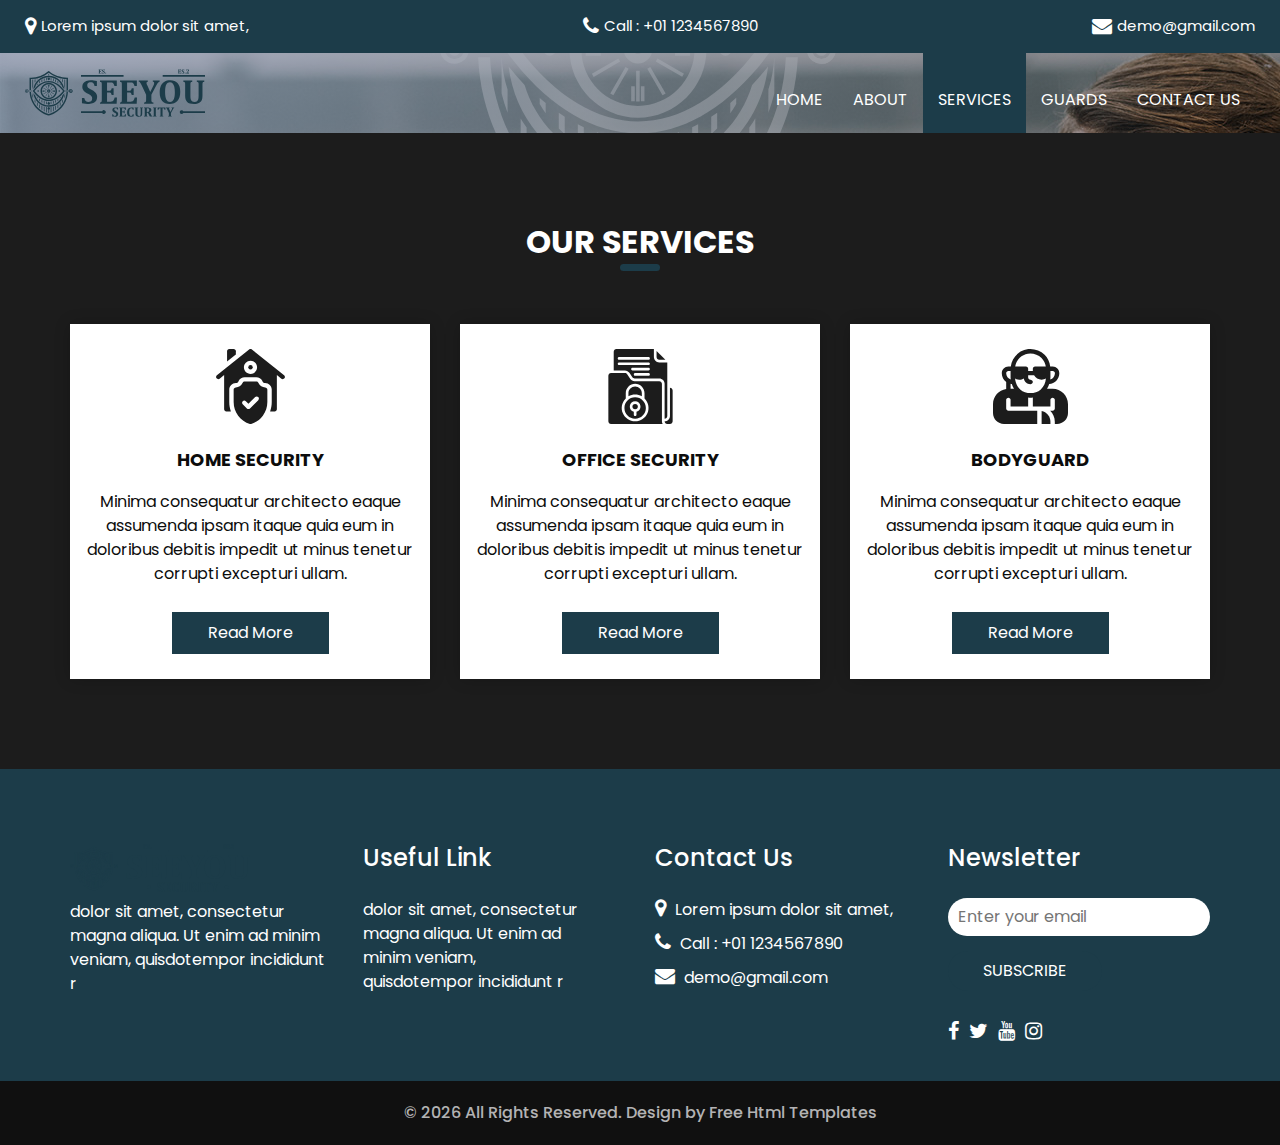
<file: service.html>
<!DOCTYPE html>
<html>

<head>
  <!-- Basic -->
  <meta charset="utf-8" />
  <meta http-equiv="X-UA-Compatible" content="IE=edge" />
  <!-- Mobile Metas -->
  <meta name="viewport" content="width=device-width, initial-scale=1, shrink-to-fit=no" />
  <!-- Site Metas -->
  <meta name="keywords" content="" />
  <meta name="description" content="" />
  <meta name="author" content="" />
  <link rel="shortcut icon" href="images/favicon.png" type="image/x-icon">

  <title>Guarder</title>

  <!-- bootstrap core css -->
  <link rel="stylesheet" type="text/css" href="css/bootstrap.css" />

  <!-- fonts style -->
  <link href="https://fonts.googleapis.com/css?family=Open+Sans:400,700|Poppins:400,600,700&display=swap"
    rel="stylesheet" />

  <!-- Custom styles for this template -->
  <link href="css/style.css" rel="stylesheet" />
  <!-- responsive style -->
  <link href="css/responsive.css" rel="stylesheet" />
</head>

<body class="sub_page">
  <div class="hero_area">
    <!-- header section strats -->
    <div class="hero_bg_box">
      <div class="img-box">
        <img src="images/hero-bg.jpg" alt="">
      </div>
      <logo-main cls="logo-lg w-100 position-absolute t-50 l-0 tr-50 text-light o-5" style="--h: 400px;"></logo-main>
    </div>

    <header class="header_section">
      <div class="header_top">
        <div class="container-fluid">
          <div class="contact_link-container">
            <a href="" class="contact_link1">
              <i class="fa fa-map-marker" aria-hidden="true"></i>
              <span>
                Lorem ipsum dolor sit amet,
              </span>
            </a>
            <a href="" class="contact_link2">
              <i class="fa fa-phone" aria-hidden="true"></i>
              <span>
                Call : +01 1234567890
              </span>
            </a>
            <a href="" class="contact_link3">
              <i class="fa fa-envelope" aria-hidden="true"></i>
              <span>
                demo@gmail.com
              </span>
            </a>
          </div>
        </div>
      </div>
      <div class="header_bottom">
        <div class="container-fluid">
          <nav class="navbar navbar-expand-lg custom_nav-container">
            <a class="d-flex align-items-center gap-1" href="index.html">
              <logo-main cls="text-primary logo-main"></logo-main>
              <logo-text cls="text-primary logo-text"></logo-text>
            </a>
            <button class="navbar-toggler" type="button" data-toggle="collapse" data-target="#navbarSupportedContent"
              aria-controls="navbarSupportedContent" aria-expanded="false" aria-label="Toggle navigation">
              <span class=""></span>
            </button>

            <div class="collapse navbar-collapse ml-auto" id="navbarSupportedContent">
              <ul class="navbar-nav  ">
                <li class="nav-item ">
                  <a class="nav-link" href="index.html">Home <span class="sr-only">(current)</span></a>
                </li>
                <li class="nav-item">
                  <a class="nav-link" href="about.html"> About</a>
                </li>
                <li class="nav-item active">
                  <a class="nav-link" href="service.html"> Services </a>
                </li>
                <li class="nav-item">
                  <a class="nav-link" href="guard.html"> Guards </a>
                </li>
                <li class="nav-item">
                  <a class="nav-link" href="contact.html">Contact us</a>
                </li>
              </ul>
            </div>
          </nav>
        </div>
      </div>
    </header>
    <!-- end header section -->
  </div>

  <!-- service section -->

  <section class="service_section layout_padding ">
    <div class="container">
      <div class="heading_container heading_center">
        <h2>
          Our services
        </h2>
      </div>
      <div class="row">
        <div class="col-md-4">
          <div class="box ">
            <div class="img-box">
              <svg enable-background="new 0 0 512 512" height="512" viewBox="0 0 512 512" width="512"
                xmlns="http://www.w3.org/2000/svg">
                <g>
                  <g>
                    <circle cx="256" cy="125" r="15" />
                    <path
                      d="m356 262c-18.955 0-35.996-10.532-44.472-27.484l-2.111-4.223c-2.541-5.083-7.735-8.293-13.417-8.293h-80c-5.682 0-10.876 3.21-13.417 8.292l-2.111 4.222c-8.476 16.954-25.517 27.486-44.472 27.486-8.284 0-15 6.716-15 15v85.597c0 33.654 10.619 65.715 30.708 92.716 20.089 27 47.747 46.384 79.982 56.054 1.406.422 2.858.633 4.31.633s2.904-.211 4.31-.633c32.235-9.67 59.893-29.054 79.982-56.054 20.089-27.001 30.708-59.062 30.708-92.716v-85.597c0-8.284-6.716-15-15-15zm-46.967 87.322-56.568 56.568c-2.929 2.929-6.768 4.394-10.606 4.394s-7.678-1.464-10.606-4.394l-28.284-28.284c-5.858-5.858-5.858-15.355 0-21.213 5.857-5.858 15.355-5.858 21.213 0l17.678 17.677 45.962-45.961c5.857-5.858 15.355-5.858 21.213 0 5.856 5.858 5.856 15.355-.002 21.213z" />
                    <g>
                      <path
                        d="m485.371 179.287-220-176c-5.479-4.383-13.263-4.383-18.741 0l-220 176c-6.469 5.175-7.518 14.614-2.342 21.083 5.175 6.468 14.614 7.517 21.083 2.342l30.629-24.503v232.791c0 8.284 6.716 15 15 15h31.119c-7.333-20.12-11.119-41.476-11.119-63.403v-85.597c0-24.813 20.187-45 45-45 7.632 0 14.226-4.075 17.639-10.901l2.112-4.224c7.67-15.342 23.093-24.875 40.249-24.875h80c17.156 0 32.579 9.533 40.25 24.878l2.111 4.223c3.412 6.824 10.007 10.899 17.639 10.899 24.813 0 45 20.187 45 45v85.597c0 21.927-3.786 43.283-11.119 63.403h31.119c8.284 0 15-6.716 15-15v-232.791l30.629 24.503c2.766 2.213 6.075 3.288 9.361 3.288 4.4 0 8.76-1.927 11.722-5.63 5.176-6.469 4.127-15.908-2.341-21.083zm-229.371-9.287c-24.813 0-45-20.187-45-45s20.187-45 45-45 45 20.187 45 45-20.187 45-45 45z" />
                    </g>
                  </g>
                  <g>
                    <path d="m156 15c0-8.284-6.716-15-15-15h-30c-8.284 0-15 6.716-15 15v70.372l60-48z" />
                  </g>
                </g>
              </svg>
            </div>
            <div class="detail-box">
              <h6>
                Home Security
              </h6>
              <p>
                Minima consequatur architecto eaque assumenda ipsam itaque quia eum in doloribus debitis impedit ut
                minus tenetur corrupti excepturi ullam.
              </p>
              <a href="">
                Read More
              </a>
            </div>
          </div>
        </div>
        <div class="col-md-4">
          <div class="box ">
            <div class="img-box">
              <svg version="1.1" xmlns="http://www.w3.org/2000/svg" xmlns:xlink="http://www.w3.org/1999/xlink" x="0px"
                y="0px" viewBox="0 0 512 512" style="enable-background:new 0 0 512 512;" xml:space="preserve">
                <g>
                  <g>
                    <g>
                      <circle cx="219.429" cy="393.143" r="18.286" />
                      <path d="M219.429,329.143c-40.396,0-73.143,32.747-73.143,73.143c0,40.396,32.747,73.143,73.143,73.143
          c40.396,0,73.143-32.747,73.143-73.143C292.525,361.909,259.805,329.189,219.429,329.143z M228.571,428.416V448
          c0,5.049-4.093,9.143-9.143,9.143c-5.049,0-9.143-4.093-9.143-9.143v-19.584c-17.831-4.604-29.458-21.749-27.137-40.018
          c2.32-18.269,17.864-31.963,36.28-31.963c18.416,0,33.959,13.694,36.28,31.963C258.029,406.667,246.403,423.812,228.571,428.416z
          " />
                      <path
                        d="M402.286,274.286v-36.571c-0.01-10.095-8.191-18.276-18.286-18.286H215.772c-12.18-0.01-23.558-6.08-30.348-16.192
          l-20.321-30.487c-3.392-5.109-9.117-8.179-15.25-8.179H54.857c-10.095,0.01-18.276,8.191-18.286,18.286v310.857
          c0.01,10.095,8.191,18.276,18.286,18.286h352.516c-3.294-5.533-5.051-11.846-5.088-18.286V274.286z M304.069,436.92
          c-14.047,34.375-47.506,56.826-84.64,56.795c-37.135,0.031-70.593-22.419-84.64-56.795c-14.047-34.375-5.888-73.833,20.64-99.818
          v-35.388c0.04-35.33,28.67-63.96,64-64c35.33,0.039,63.961,28.67,64,64v35.388C309.957,363.087,318.116,402.545,304.069,436.92z" />
                      <path d="M384,73.143h41.929l-60.214-60.214v41.929C365.724,64.952,373.905,73.133,384,73.143z" />
                      <path d="M265.143,323.227v-21.513c-0.044-25.229-20.485-45.67-45.714-45.714c-25.235,0.03-45.685,20.479-45.714,45.714v21.513
          C201.959,306.734,236.898,306.734,265.143,323.227z" />
                      <path d="M420.571,256v219.429c10.095-0.01,18.276-8.191,18.286-18.286V91.429H384c-20.188-0.023-36.548-16.383-36.571-36.571V0
          h-256C81.334,0.01,73.153,8.191,73.143,18.286v128h76.71c12.247-0.005,23.684,6.122,30.464,16.321l20.295,30.446
          c3.395,5.048,9.077,8.08,15.161,8.089H384c20.188,0.023,36.548,16.383,36.571,36.571V256z M310.857,182.857h-91.429
          c-5.049,0-9.143-4.093-9.143-9.143s4.093-9.143,9.143-9.143h91.429c5.049,0,9.143,4.093,9.143,9.143
          S315.907,182.857,310.857,182.857z M310.857,146.286H201.143c-5.049,0-9.143-4.093-9.143-9.143c0-5.049,4.093-9.143,9.143-9.143
          h109.714c5.049,0,9.143,4.093,9.143,9.143C320,142.192,315.907,146.286,310.857,146.286z M310.857,109.714H109.714
          c-5.049,0-9.143-4.093-9.143-9.143c0-5.049,4.093-9.143,9.143-9.143h201.143c5.049,0,9.143,4.093,9.143,9.143
          C320,105.621,315.907,109.714,310.857,109.714z M310.857,73.143H109.714c-5.049,0-9.143-4.093-9.143-9.143
          s4.093-9.143,9.143-9.143h201.143c5.049,0,9.143,4.093,9.143,9.143S315.907,73.143,310.857,73.143z" />
                      <path d="M457.143,265.143v192c-0.023,20.188-16.383,36.548-36.571,36.571c0.01,10.095,8.191,18.276,18.286,18.286h18.286
          c10.095-0.01,18.276-8.191,18.286-18.286V283.429C475.419,273.334,467.238,265.153,457.143,265.143z" />
                    </g>
                  </g>
                </g>
                <g>
                </g>
                <g>
                </g>
                <g>
                </g>
                <g>
                </g>
                <g>
                </g>
                <g>
                </g>
                <g>
                </g>
                <g>
                </g>
                <g>
                </g>
                <g>
                </g>
                <g>
                </g>
                <g>
                </g>
                <g>
                </g>
                <g>
                </g>
                <g>
                </g>
              </svg>
            </div>
            <div class="detail-box">
              <h6>
                Office Security
              </h6>
              <p>
                Minima consequatur architecto eaque assumenda ipsam itaque quia eum in doloribus debitis impedit ut
                minus tenetur corrupti excepturi ullam.
              </p>
              <a href="">
                Read More
              </a>
            </div>
          </div>
        </div>
        <div class="col-md-4">
          <div class="box ">
            <div class="img-box">
              <svg version="1.1" xmlns="http://www.w3.org/2000/svg" xmlns:xlink="http://www.w3.org/1999/xlink" x="0px"
                y="0px" viewBox="0 0 512 512" style="enable-background:new 0 0 512 512;" xml:space="preserve">
                <g>
                  <g>
                    <path d="M332,423.518V512h60v-15C392,460.784,366.197,430.487,332,423.518z" />
                  </g>
                </g>
                <g>
                  <g>
                    <path d="M407,272h-38.298c6.211-9.549,11.184-21.85,14.971-32.595c38.58-3.058,69.119-35.067,69.119-74.405
                 c0-24.814-20.186-45-45-45h-17.263c-3.373-30.112-16.168-58.339-38.108-80.581C326.639,14.004,290.742,0,255,0
                 c-69.309,0-125.911,52.685-133.484,120H105c-24.814,0-45,20.186-45,45c0,24.476,11.836,46.095,30.066,59.685
                 C90.062,224.797,90,224.888,90,225v48.516C39.25,280.873,0,324.245,0,377v60c0,41.353,33.633,75,75,75h227v-90h-15H105
                 c-8.291,0-15-6.709-15-15v-60c0-8.291,6.709-15,15-15s15,6.709,15,15v45h120v-61.373c4.988,0.569,9.946,1.373,15,1.373
                 s12.012-0.804,17-1.373V392h15h30h75v-45c0-8.291,6.709-15,15-15c8.291,0,15,6.709,15,15v60c0,8.291-6.709,15-15,15h-16.75
                 c19.534,19.08,31.75,45.608,31.75,75v15h15c41.367,0,75-33.647,75-75v-60C512,319.109,464.891,272,407,272z M392,195v-45h15.791
                 c8.262,0,15,6.724,15,15c0,20.33-13.638,37.354-32.179,42.914C391.033,203.597,392,199.378,392,195z M255,30
                 c27.803,0,56.229,10.928,76.209,30.63c16.238,16.45,26.111,37.178,29.319,59.37H287c-8.291,0-15,6.709-15,15v15h-32v-15
                 c0-8.291-6.709-15-15-15h-73.484C158.873,69.25,202.244,30,255,30z M90,165c0-8.276,6.738-15,15-15h15v45
                 c0,4.292,0.956,8.425,1.362,12.66C103.239,201.843,90,185.03,90,165z M120,272v-34.219c2.75,0.564,5.449,1.283,8.298,1.542
                 c3.787,10.774,8.774,23.103,15,32.677H120z M326.316,275.706c-29.136,25.422-72.715,31.761-108.047,19.067
                 c-11.777-4.237-22.866-10.593-32.578-19.063c-20.881-18.376-33.043-46.22-34.929-73.644C159.448,206.968,169.332,210,180,210
                 c11.235,0,21.636-3.298,30.637-8.694C213.739,223.118,232.346,240,255,240c8.291,0,17-6.709,17-15s-8.709-15-17-15
                 c-8.262,0-15-6.724-15-15v-15h40.346c10.411,17.847,29.55,30,51.654,30c10.668,0,20.552-3.032,29.238-7.934
                 C359.352,229.501,347.186,257.357,326.316,275.706z" />
                  </g>
                </g>
                <g>
                </g>
                <g>
                </g>
                <g>
                </g>
                <g>
                </g>
                <g>
                </g>
                <g>
                </g>
                <g>
                </g>
                <g>
                </g>
                <g>
                </g>
                <g>
                </g>
                <g>
                </g>
                <g>
                </g>
                <g>
                </g>
                <g>
                </g>
                <g>
                </g>
              </svg>
            </div>
            <div class="detail-box">
              <h6>
                Bodyguard
              </h6>
              <p>
                Minima consequatur architecto eaque assumenda ipsam itaque quia eum in doloribus debitis impedit ut
                minus tenetur corrupti excepturi ullam.
              </p>
              <a href="">
                Read More
              </a>
            </div>
          </div>
        </div>
      </div>
    </div>
  </section>

  <!-- end service section -->

  <!-- info section -->
  <section class="info_section ">
    <div class="container">
      <div class="row">
        <div class="col-md-3">
          <div class="info_logo">
            <a class="d-flex align-items-center gap-1 mb-2" href="index.html">
              <logo-main cls="text-primary logo-main w-auto"></logo-main>
              <logo-text cls="text-primary logo-text"></logo-text>
            </a>
            <p>
              dolor sit amet, consectetur magna aliqua. Ut enim ad minim veniam, quisdotempor incididunt r
            </p>
          </div>
        </div>
        <div class="col-md-3">
          <div class="info_links">
            <h5>
              Useful Link
            </h5>
            <ul>
              <li>
                <a href="">
                  dolor sit amet, consectetur
                </a>
              </li>
              <li>
                <a href="">
                  magna aliqua. Ut enim ad
                </a>
              </li>
              <li>
                <a href="">
                  minim veniam,
                </a>
              </li>
              <li>
                <a href="">
                  quisdotempor incididunt r
                </a>
              </li>
            </ul>
          </div>
        </div>
        <div class="col-md-3">
          <div class="info_info">
            <h5>
              Contact Us
            </h5>
          </div>
          <div class="info_contact">
            <a href="" class="">
              <i class="fa fa-map-marker" aria-hidden="true"></i>
              <span>
                Lorem ipsum dolor sit amet,
              </span>
            </a>
            <a href="" class="">
              <i class="fa fa-phone" aria-hidden="true"></i>
              <span>
                Call : +01 1234567890
              </span>
            </a>
            <a href="" class="">
              <i class="fa fa-envelope" aria-hidden="true"></i>
              <span>
                demo@gmail.com
              </span>
            </a>
          </div>
        </div>
        <div class="col-md-3">
          <div class="info_form ">
            <h5>
              Newsletter
            </h5>
            <form action="#">
              <input type="email" placeholder="Enter your email">
              <button>
                Subscribe
              </button>
            </form>
            <div class="social_box">
              <a href="">
                <i class="fa fa-facebook" aria-hidden="true"></i>
              </a>
              <a href="">
                <i class="fa fa-twitter" aria-hidden="true"></i>
              </a>
              <a href="">
                <i class="fa fa-youtube" aria-hidden="true"></i>
              </a>
              <a href="">
                <i class="fa fa-instagram" aria-hidden="true"></i>
              </a>
            </div>
          </div>
        </div>
      </div>
    </div>
  </section>

  <!-- end info_section -->




  <!-- footer section -->
  <footer class="container-fluid footer_section">
    <p>
      &copy; <span id="currentYear"></span> All Rights Reserved. Design by
      <a href="https://html.design/">Free Html Templates</a>
    </p>
  </footer>
  <!-- footer section -->

  <script src="js/jquery-3.4.1.min.js"></script>
  <script src="js/bootstrap.js"></script>
  <script src="js/custom.js"></script>
</body>

</html>
</file>
<file: css/responsive.css>
@media (max-width: 1120px) {}

@media (max-width: 992px) {
  .hero_area {
    min-height: auto;
  }

  .navbar-nav {
    align-items: center;
  }

  .custom_nav-container .navbar-toggler {
    margin-bottom: 15px;
  }

  .custom_nav-container.navbar-expand-lg .navbar-nav .nav-item .nav-link {
    padding: 10px 25px;
    margin: 5px 0;
  }

  .custom_nav-container.navbar-expand-lg .form-inline {
    justify-content: center;
  }

  .custom_nav-container.navbar-expand-lg {
    padding-top: 10px;
    align-items: center;
  }

  .slider_section {
    padding: 45px 0 150px 0;
  }

  .sub_page .custom_nav-container.navbar-expand-lg .navbar-nav .nav-item .nav-link {
    padding-bottom: 15px;
  }
}

@media (max-width: 768px) {
  .slider_section ol.carousel-indicators {
    justify-content: center;
  }

  .slider_section {
    text-align: center;
  }

  .slider_section .img-box {
    margin-top: 35px;
  }

  .slider_section .detail-box .btn-box {
    justify-content: center;
    flex-wrap: wrap;
  }

  .about_section .heading_container {
    margin-bottom: 0;
  }

  .about_section .row {
    flex-direction: column-reverse;
  }

  .about_section .detail-box {
    margin-left: 0;
    width: 100%;
    box-shadow: 0 0 5px 0 rgba(0, 0, 0, 0.15);
  }

  .service_section .service_container {
    flex-wrap: wrap;
  }

  .client_section .carousel_btn-box {
    margin-top: 25px;
  }

  .client_section .carousel-control-prev,
  .client_section .carousel-control-next {
    position: unset;
    transform: none;
    margin: 0 2.5px;
  }

  .info_section .row .col-md-3 {

    display: flex;
    flex-direction: column;
    align-items: center;
    text-align: center;

  }

  .info_section .info_logo {
    align-items: center;
  }

  .info_section .info_form .social_box {
    justify-content: center;
  }

  .info_section .info_form .social_box a {
    margin: 0 5px;
  }
}

@media (max-width: 576px) {
  .header_top a span {
    display: none;
  }

  .slider_section .detail-box h1 {
    font-size: 2.5rem;
    line-height: 55px;
  }


  .logo-container {
    flex-flow: column;

    .logo-text {
      margin-top: -10px;
    }
  }
}

@media (min-width: 576px) {}


@media (max-width: 480px) {}



@media (max-width: 420px) {}

@media (max-width: 376px) {}

@media (min-width: 1200px) {
  .container {
    max-width: 1170px;
  }
}
</file>
<file: css/style.css>
@import url("font-awesome.min.css");

:root {
  --primary: #1c3c49;
  --primary-color: #1c3c49;

  --secondary-color: #03191E;
}

body {
  font-family: "Poppins", sans-serif;
  color: #0c0c0c;
  background-color: #ffffff;
}

.logo-light {
  color: #fff;
}

.layout_padding {
  padding-top: 90px;
  padding-bottom: 90px;
}

.layout_padding2 {
  padding-top: 45px;
  padding-bottom: 45px;
}

.layout_padding2-top {
  padding-top: 45px;
}

.layout_padding2-bottom {
  padding-bottom: 45px;
}

.layout_padding-top {
  padding-top: 90px;
}

.layout_padding-bottom {
  padding-bottom: 90px;
}

.heading_container {
  display: -webkit-box;
  display: -ms-flexbox;
  display: flex;
  -webkit-box-orient: vertical;
  -webkit-box-direction: normal;
  -ms-flex-direction: column;
  flex-direction: column;
}

.heading_container h2 {
  position: relative;
  font-weight: bold;
  text-transform: uppercase;
  padding-bottom: 10px;
}

.heading_container h2::before {
  content: "";
  width: 40px;
  height: 7px;
  background-color: var(--primary-color);
  border-radius: 10px;
  position: absolute;
  bottom: 0;
  left: 0;
}

.heading_container.heading_center {
  -webkit-box-align: center;
  -ms-flex-align: center;
  align-items: center;
  text-align: center;
}

.heading_container.heading_center h2::before {
  left: 50%;
  -webkit-transform: translateX(-50%);
  transform: translateX(-50%);
}

.invert {
  filter: invert(1);
  -webkit-filter: invert(1);
}

.logo-footer {
  height: 40px;
}

.logo-main {
  height: 3rem;
  width: 3rem;
}

.logo-text {
  height: 3rem;
  width: auto;
}

.gap-1 {
  gap: .5rem;
}

.gap-2 {
  gap: 1rem;
}

.o-1 {
  opacity: .1;
}

.o-2 {
  opacity: .2;
}

.o-5 {
  opacity: .5;
}

.mt--2 {
  margin-top: -2rem;
}

@property --h {
  syntax: "*";
  inherits: true;
  initial-value: 9rem;
}

.r-0 {
  right: 0;
}

.l-0 {
  left: 0;
}

.l-50 {
  left: 50%;
}

.t-0 {
  top: 0;
}

.t-50 {
  top: 50%;
}

.b-0 {
  bottom: 0;
}

.tr-50 {
  --y: -50%;
  --x: 0;
  translate: var(--x) var(--y);
}

.logo-lg {
  height: var(--h);
  z-index: 2;
}

.logo-container {
  display: flex;
  flex-flow: row;
  align-items: center;
  margin-bottom: 1rem;
}



.contain {
  object-fit: contain;
}

/*header section*/
.hero_area {
  min-height: 100vh;
  display: -webkit-box;
  display: -ms-flexbox;
  display: flex;
  -webkit-box-orient: vertical;
  -webkit-box-direction: normal;
  -ms-flex-direction: column;
  flex-direction: column;
  position: relative;
}

.hero_bg_box {
  position: absolute;
  top: 0;
  left: 0;
  width: 100%;
  height: 100%;
  overflow: hidden;
  z-index: -1;
  display: -webkit-box;
  display: -ms-flexbox;
  display: flex;
  -webkit-box-pack: center;
  -ms-flex-pack: center;
  justify-content: center;
}

.hero_bg_box .img-box {
  width: 100%;
  position: relative;
  z-index: 1;
}


.hero_bg_box .img-box img {
  min-width: 100%;
  min-height: 100%;
}

.hero_bg_box::before {
  content: "";
  position: absolute;
  top: 0;
  z-index: 10;
  left: 0;
  width: 100%;
  height: 100%;
  background: -webkit-gradient(linear, left top, right top, from(rgba(255, 255, 255, 0.8)), to(rgba(0, 0, 0, 0.35)));
  background: linear-gradient(to right, #8693ABAB, rgba(0, 0, 0, 0.35));
}

.sub_page .hero_area {
  min-height: auto;
}

.sub_page .custom_nav-container.navbar-expand-lg .navbar-nav .nav-item .nav-link {
  padding-bottom: 21px;
}

.hero_area.sub_pages {
  height: auto;
}

.header_section {
  padding: 0;
}

.header_section .container-fluid {
  padding-right: 25px;
  padding-left: 25px;
}

.header_section .nav_container {
  margin: 0 auto;
}

.header_top {
  background-color: var(--primary-color);
  color: white;
  padding: 15px 0;
}

.header_top .contact_link-container {
  display: -webkit-box;
  display: -ms-flexbox;
  display: flex;
  -webkit-box-pack: justify;
  -ms-flex-pack: justify;
  justify-content: space-between;
}

.header_top .contact_link-container a {
  display: -webkit-box;
  display: -ms-flexbox;
  display: flex;
  -webkit-box-align: center;
  -ms-flex-align: center;
  align-items: center;
  color: #ffffff;
  font-size: 15px;
}

.header_top .contact_link-container a i {
  font-size: 20px;
  color: white;
  margin-right: 5px;
}

#navbarSupportedContent {
  -webkit-box-pack: justify;
  -ms-flex-pack: justify;
  justify-content: space-between;
}

.custom_nav-container {
  z-index: 99999;
  padding: 0;
}

.custom_nav-container .navbar-nav {
  margin-left: auto;
}

.custom_nav-container .navbar-nav .nav-item .nav-link {
  padding: 0;
  padding: 35px 15px 10px 15px;
  color: #ffffff;
  text-align: center;
  text-transform: uppercase;
  -webkit-transition: all .2s;
  transition: all .2s;
}

.custom_nav-container .navbar-nav .nav-item:hover .nav-link,
.custom_nav-container .navbar-nav .nav-item.active .nav-link {
  background-color: var(--primary-color);
}

a,
a:hover,
a:focus {
  text-decoration: none;
}

a:hover,
a:focus {
  color: initial;
}

.btn,
.btn:focus {
  outline: none !important;
  -webkit-box-shadow: none;
  box-shadow: none;
}

.navbar-brand {
  display: -webkit-box;
  display: -ms-flexbox;
  display: flex;
  -webkit-box-orient: vertical;
  -webkit-box-direction: normal;
  -ms-flex-direction: column;
  flex-direction: column;
  -webkit-box-align: center;
  -ms-flex-align: center;
  align-items: center;
}

.navbar-brand span {
  font-weight: bold;
  color: #ffffff;
  font-size: 24px;
}

.custom_nav-container .navbar-toggler {
  outline: none;
}

.custom_nav-container .navbar-toggler {
  padding: 0;
  width: 37px;
  height: 42px;
  -webkit-transition: all 0.3s;
  transition: all 0.3s;
}

.custom_nav-container .navbar-toggler span {
  display: block;
  width: 32px;
  height: 4px;
  background-color: #ffffff;
  border-radius: 15px;
  margin: 7px 0;
  -webkit-transition: all 0.3s;
  transition: all 0.3s;
  position: relative;
  transition: all 0.3s;
}

.custom_nav-container .navbar-toggler span::before,
.custom_nav-container .navbar-toggler span::after {
  content: "";
  position: absolute;
  left: 0;
  height: 100%;
  width: 100%;
  background-color: #ffffff;
  border-radius: 15px;
  top: -10px;
  -webkit-transition: all 0.3s;
  transition: all 0.3s;
}

.custom_nav-container .navbar-toggler span::after {
  top: 10px;
}

.custom_nav-container .navbar-toggler[aria-expanded="true"] {
  -webkit-transform: rotate(360deg);
  transform: rotate(360deg);
}

.custom_nav-container .navbar-toggler[aria-expanded="true"] span {
  -webkit-transform: rotate(45deg);
  transform: rotate(45deg);
}

.custom_nav-container .navbar-toggler[aria-expanded="true"] span::before,
.custom_nav-container .navbar-toggler[aria-expanded="true"] span::after {
  -webkit-transform: rotate(90deg);
  transform: rotate(90deg);
  top: 0;
}

.text-primary {
  color: var(--primary-color) !important;
}

.logo-primary {
  color: var(--primary-color);
}

/*end header section*/
/* slider section */
.slider_section {
  -webkit-box-flex: 1;
  -ms-flex: 1;
  flex: 1;
  display: -webkit-box;
  display: -ms-flexbox;
  display: flex;
  -webkit-box-orient: vertical;
  -webkit-box-direction: normal;
  -ms-flex-direction: column;
  flex-direction: column;
  -webkit-box-pack: center;
  -ms-flex-pack: center;
  justify-content: center;
  color: #ffffff;
}

.slider_section .row {
  -webkit-box-align: center;
  -ms-flex-align: center;
  align-items: center;
}

.slider_section .detail-box {
  width: 100%;
  margin: 0 auto;
}

.slider_section .detail-box h1 {
  text-transform: uppercase;
  font-size: 3rem;
  color: #ffffff;
  font-weight: 600;
}

.slider_section .detail-box h1 span {
  color: var(--primary-color);
}

.slider_section .detail-box p {
  margin-top: 25px;
}

.slider_section .detail-box .btn-box {
  display: -webkit-box;
  display: -ms-flexbox;
  display: flex;
  margin-top: 30px;
}

.slider_section .detail-box .btn-box a {
  width: auto;
  text-align: center;
  margin: 5px;
}

.slider_section .detail-box .btn-box .btn-1 {
  display: inline-block;
  padding: 10px 35px;
  background-color: #ffffff;
  color: #000000;
  -webkit-transition: all 0.3s;
  transition: all 0.3s;
  border: 1px solid transparent;
}

.slider_section .detail-box .btn-box .btn-1:hover {
  background-color: transparent;
  border-color: #ffffff;
  color: #ffffff;
}

.slider_section .detail-box .btn-box .btn-2 {
  display: inline-block;
  padding: 10px 35px;
  background-color: var(--primary-color);
  color: #ffffff;
  -webkit-transition: all 0.3s;
  transition: all 0.3s;
  border: 1px solid transparent;
}

.slider_section .detail-box .btn-box .btn-2:hover {
  background-color: transparent;
  border-color: var(--primary-color);
  color: var(--primary-color);
}

.slider_section .img-box {
  display: -webkit-box;
  display: -ms-flexbox;
  display: flex;
}

.slider_section .img-box img {
  width: 100%;
}

.slider_section .idicator_container {
  position: relative;
}

.slider_section ol.carousel-indicators {
  margin: 0;
  bottom: -75px;
  -webkit-box-pack: end;
  -ms-flex-pack: end;
  justify-content: flex-end;
}

.slider_section ol.carousel-indicators li {
  width: 20px;
  height: 20px;
  border-radius: 100%;
  text-align: center;
  background-color: var(--primary-color);
  opacity: 1;
  border: none;
  margin: 0 4px;
}

.slider_section ol.carousel-indicators li.active {
  background-color: #ffffff;
}

.about_section .row {
  -webkit-box-align: center;
  -ms-flex-align: center;
  align-items: center;
}

.about_section .img_container .img-box img {
  width: 100%;
}

.about_section .detail-box {
  background-color: #ffffff;
  padding: 25px 20px;
  -webkit-box-shadow: 0 0 5px 0 rgba(0, 0, 0, 0.05);
  box-shadow: 0 0 5px 0 rgba(0, 0, 0, 0.05);
  position: relative;
  margin-left: -45px;
}

.about_section .detail-box p {
  margin-top: 5px;
}

.about_section .detail-box a {
  display: inline-block;
  padding: 10px 35px;
  background-color: var(--primary-color);
  color: #ffffff;
  -webkit-transition: all 0.3s;
  transition: all 0.3s;
  border: 1px solid transparent;
  text-transform: uppercase;
}

.about_section .detail-box a:hover {
  background-color: transparent;
  border-color: var(--primary-color);
  color: var(--primary-color);
}

.service_section {
  background-color: #1c1c1c;
}

.service_section .heading_container {
  color: #ffffff;
}

.service_section .box {
  background-color: #ffffff;
  padding: 25px 15px;
  text-align: center;
  -webkit-box-shadow: 0 0 15px 0 rgba(0, 0, 0, 0.2);
  box-shadow: 0 0 15px 0 rgba(0, 0, 0, 0.2);
  margin-top: 45px;
}

.service_section .box .img-box svg {
  width: 75px;
  height: auto;
  fill: #1c1c1c;
}

.service_section .box .detail-box {
  margin-top: 25px;
}

.service_section .box .detail-box h6 {
  font-size: 18px;
  font-weight: bold;
  text-transform: uppercase;
  margin-bottom: 20px;
}

.service_section .box .detail-box a {
  display: inline-block;
  padding: 8px 35px;
  background-color: var(--primary-color);
  color: #ffffff;
  -webkit-transition: all 0.3s;
  transition: all 0.3s;
  border: 1px solid transparent;
  margin-top: 10px;
}

.service_section .box .detail-box a:hover {
  background-color: transparent;
  border-color: var(--primary-color);
  color: var(--primary-color);
}

.client_section {
  text-align: center;
}

.client_section #carouselExampleControls {
  padding: 0 10%;
}

.client_section .box {
  display: -webkit-box;
  display: -ms-flexbox;
  display: flex;
  -webkit-box-orient: vertical;
  -webkit-box-direction: normal;
  -ms-flex-direction: column;
  flex-direction: column;
  -webkit-box-align: center;
  -ms-flex-align: center;
  align-items: center;
  margin-top: 45px;
}

.client_section .box .img-box {
  width: 145px;
}

.client_section .box .img-box img {
  width: 100%;
}

.client_section .box .detail-box {
  display: -webkit-box;
  display: -ms-flexbox;
  display: flex;
  -webkit-box-orient: vertical;
  -webkit-box-direction: normal;
  -ms-flex-direction: column;
  flex-direction: column;
  -webkit-box-align: center;
  -ms-flex-align: center;
  align-items: center;
  margin-top: 20px;
}

.client_section .box .detail-box h4 {
  font-weight: bold;
  font-size: 18px;
  padding: 0 10px;
  border-bottom: 1px solid #ffffff;
}

.client_section .box .detail-box p {
  margin-top: 10px;
}

.client_section .carousel_btn-box {
  display: -webkit-box;
  display: -ms-flexbox;
  display: flex;
  -webkit-box-pack: center;
  -ms-flex-pack: center;
  justify-content: center;
}

.client_section .carousel-control-prev,
.client_section .carousel-control-next {
  position: absolute;
  top: 50%;
  width: 45px;
  height: 45px;
  border: none;
  opacity: 1;
  background-color: #1c1c1c;
  color: #ffffff;
  border-radius: 100%;
  -webkit-transform: translateY(-50%);
  transform: translateY(-50%);
  font-size: 18px;
}

.client_section .carousel-control-prev:hover,
.client_section .carousel-control-next:hover {
  background-color: var(--primary-color);
}

.client_section .carousel-control-prev {
  left: 0;
}

.client_section .carousel-control-next {
  left: initial;
  right: 0;
}

/* contact section */
.contact_section {
  position: relative;
  color: #ffffff;
}

.contact_section .row {
  -webkit-box-align: center;
  -ms-flex-align: center;
  align-items: center;
}

.contact_section .contact_form-container {
  margin-top: 35px;
}

.contact_section .contact_form-container input {
  border: none;
  outline: none;
  color: #000000;
  height: 45px;
  width: 100%;
  margin: 15px 0;
  padding-left: 15px;
  background-color: #ffffff;
}

.contact_section .contact_form-container input::-webkit-input-placeholder {
  color: #000000;
  text-transform: uppercase;
}

.contact_section .contact_form-container input:-ms-input-placeholder {
  color: #000000;
  text-transform: uppercase;
}

.contact_section .contact_form-container input::-ms-input-placeholder {
  color: #000000;
  text-transform: uppercase;
}

.contact_section .contact_form-container input::placeholder {
  color: #000000;
  text-transform: uppercase;
}

.contact_section .contact_form-container input.message_input {
  height: 120px;
}

.contact_section .contact_form-container .btn-box {
  display: -webkit-box;
  display: -ms-flexbox;
  display: flex;
  -webkit-box-pack: center;
  -ms-flex-pack: center;
  justify-content: center;
  margin-top: 25px;
}

.contact_section .contact_form-container button {
  display: inline-block;
  padding: 10px 60px;
  background-color: var(--primary-color);
  color: #ffffff;
  -webkit-transition: all 0.3s;
  transition: all 0.3s;
  border: 1px solid transparent;
  text-transform: uppercase;
  font-weight: bold;
}

.contact_section .contact_form-container button:hover {
  background-color: transparent;
  border-color: var(--primary-color);
  color: var(--primary-color);
}

.contact_bg_box {
  position: absolute;
  top: 0;
  left: 0;
  width: 100%;
  height: 100%;
  overflow: hidden;
  z-index: -1;
  display: -webkit-box;
  display: -ms-flexbox;
  display: flex;
  -webkit-box-pack: center;
  -ms-flex-pack: center;
  justify-content: center;
  -webkit-box-align: center;
  -ms-flex-align: center;
  align-items: center;
}

.contact_bg_box .img-box {
  width: 100%;
}

.contact_bg_box .img-box img {
  min-width: 100%;
  min-height: 100%;
}

.contact_bg_box::before {
  content: "";
  position: absolute;
  top: 0;
  left: 0;
  width: 100%;
  height: 100%;
  background: -webkit-gradient(linear, left top, right top, from(rgba(0, 0, 0, 0.7)), to(rgba(0, 0, 0, 0.35)));
  background: linear-gradient(to right, rgba(0, 0, 0, 0.7), rgba(0, 0, 0, 0.35));
}

/* end contact section */
.team_section .box {
  display: -webkit-box;
  display: -ms-flexbox;
  display: flex;
  -webkit-box-orient: vertical;
  -webkit-box-direction: normal;
  -ms-flex-direction: column;
  flex-direction: column;
  overflow: hidden;
  margin-top: 45px;
  position: relative;
}

.team_section .box .img-box {
  width: 100%;
}

.team_section .box .img-box img {
  width: 100%;
}

.team_section .box .detail-box {
  position: absolute;
  width: 100%;
  color: #ffffff;
  padding: 25px 15px;
  text-align: center;
  bottom: 0;
  background-color: rgba(28, 28, 28, 0.75);
}

.team_section .btn-box {
  display: -webkit-box;
  display: -ms-flexbox;
  display: flex;
  -webkit-box-pack: center;
  -ms-flex-pack: center;
  justify-content: center;
  margin-top: 45px;
}

.team_section .btn-box a {
  display: inline-block;
  padding: 10px 45px;
  background-color: var(--primary-color);
  color: #ffffff;
  -webkit-transition: all 0.3s;
  transition: all 0.3s;
  border: 1px solid transparent;
}

.team_section .btn-box a:hover {
  background-color: transparent;
  border-color: var(--primary-color);
  color: var(--primary-color);
}

.info_section {
  background-color: var(--primary-color);
  color: #ffffff;
  padding: 75px 0 10px 0;
}

.info_section .row>div {
  margin-bottom: 25px;
}

.info_section h5 {
  margin-bottom: 25px;
  font-size: 24px;
}

.info_section .info_logo {
  display: -webkit-box;
  display: -ms-flexbox;
  display: flex;
  -webkit-box-orient: vertical;
  -webkit-box-direction: normal;
  -ms-flex-direction: column;
  flex-direction: column;
  -webkit-box-align: start;
  -ms-flex-align: start;
  align-items: flex-start;
}

.info_section .info_logo .navbar-brand {
  padding: 0;
  margin-bottom: 20px;
}

.info_section .info_logo .navbar-brand span {
  font-size: 24px;
  color: #ffffff;
}

.info_section .info_links ul {
  padding: 0;
}

.info_section .info_links ul li {
  list-style-type: none;
}

.info_section .info_links ul li a {
  color: #ffffff;
}

.info_section .info_contact {
  display: -webkit-box;
  display: -ms-flexbox;
  display: flex;
  -webkit-box-orient: vertical;
  -webkit-box-direction: normal;
  -ms-flex-direction: column;
  flex-direction: column;
}

.info_section .info_contact a {
  color: #ffffff;
  margin-bottom: 10px;
}

.info_section .info_contact a i {
  font-size: 20px;
  margin-right: 5px;
}

.info_section .info_form form input {
  outline: none;
  border: none;
  width: 100%;
  padding: 7px 10px;
  border-radius: 30px;
}

.info_section .info_form form button {
  padding: 8px 35px;
  outline: none;
  border: none;
  color: #ffffff;
  background: var(--primary-color);
  border-radius: 30px;
  margin-top: 15px;
  text-transform: uppercase;
}

.info_section .info_form .social_box {
  margin-top: 25px;
  width: 100%;
  display: -webkit-box;
  display: -ms-flexbox;
  display: flex;
}

.info_section .info_form .social_box a {
  margin-right: 10px;
  color: #ffffff;
  font-size: 20px;
}

/* footer section*/
.footer_section {
  font-weight: 500;
  display: -webkit-box;
  display: -ms-flexbox;
  display: flex;
  -webkit-box-pack: center;
  -ms-flex-pack: center;
  justify-content: center;
  padding: 20px;
  background-color: #101010;
}

.footer_section p {
  color: rgba(254, 254, 255, 0.7);
  margin: 0;
  text-align: center;
}

.footer_section a {
  color: rgba(254, 254, 255, 0.7);
}

/* end footer section*/
/*# sourceMappingURL=style.css.map */
</file>
